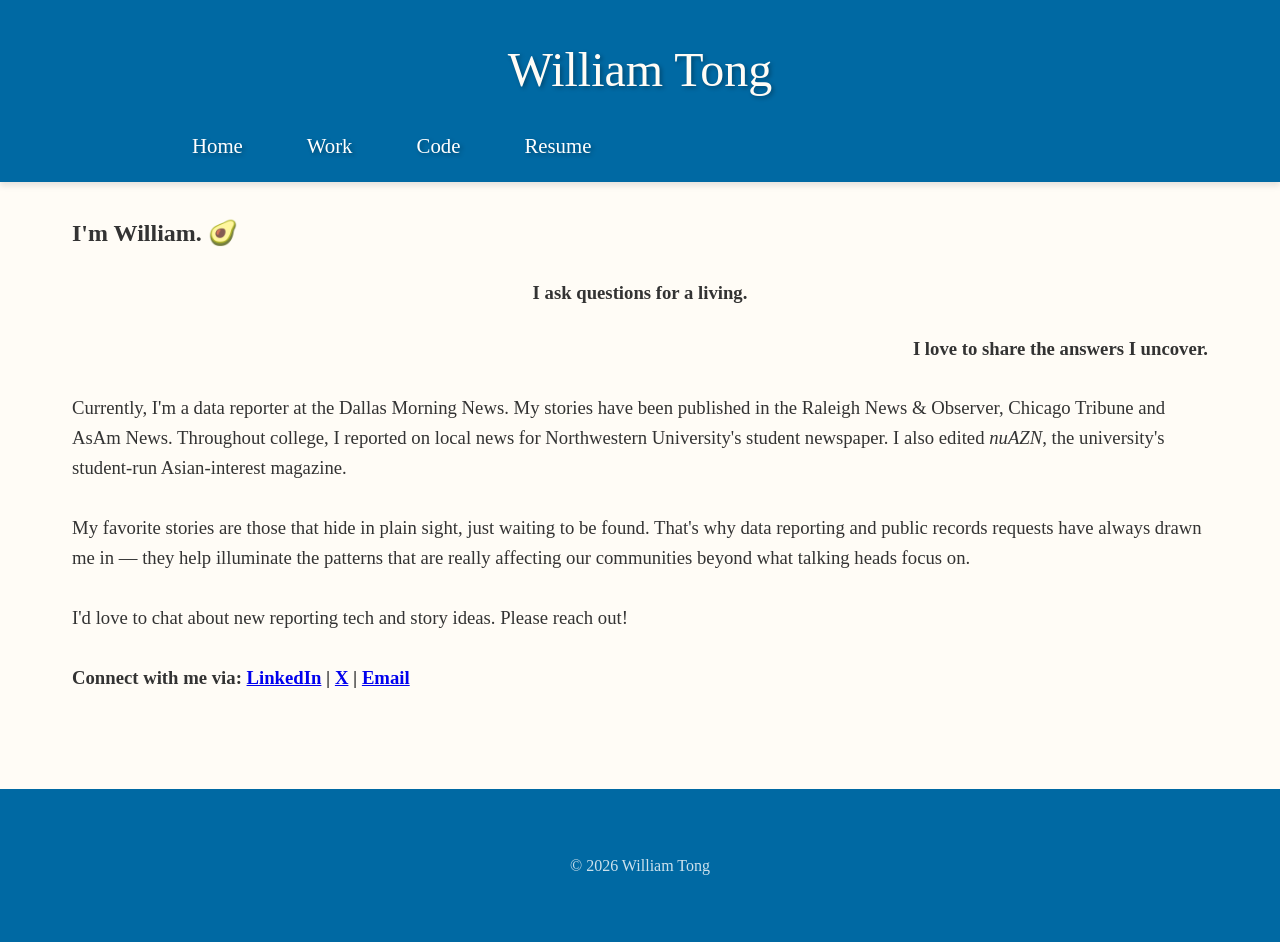
<file: index.html>
<!DOCTYPE html>
<html lang="en">

<head>
    <meta charset="UTF-8">
    <meta name="viewport" content="width=device-width, initial-scale=1.0">
    <title>William Tong Portfolio</title>
    <link rel="stylesheet" href="style.css">
</head>

<body>
    <header>
        <h1>William Tong</h1>
        <div class="menu">
            <ul>
                <li><a href="index.html">Home</a></li>
                <li><a href="work.html">Work</a></li>
                <li><a href="code.html">Code</a></li>
                <li><a href="resume.html">Resume</a></li>
            </ul>
        </div>
    </header>

    <main>
        <h2>I'm William. 🥑 </h2> <br>
        <h3 style="text-align:center">I ask questions for a living.</h3> <br>
        <h3 style="float:right">I love to share the answers I uncover.<h3>

                <br><br>

                <p style="font-weight: normal;">Currently, I'm a data reporter at the Dallas Morning News.
                    My stories have been published in the Raleigh News & Observer, Chicago Tribune and AsAm News.
                    Throughout college,
                    I reported on local news for Northwestern University's student newspaper. I also edited
                    <i>nuAZN</i>, the university's student-run Asian-interest magazine.
                    <br><br>
                    My favorite stories are those that hide in plain sight, just waiting to be found. That's why data
                    reporting and public records requests have always drawn me in &mdash; they help illuminate the patterns
                    that are really affecting our communities beyond what talking heads focus on.

                    <br><br>
                    I'd love to chat about new reporting tech and story ideas. Please reach out!
                </p>
                <br>
                <p>
                    Connect with me via: <a href="https://www.linkedin.com/in/william-tong22/"
                        target="_blank">LinkedIn</a> | <a href="twitter.com/@william2tong" target="_blank">X</a> | <a
                        href="mailto:williamtong2026@u.northwestern.edu">Email</a>
                </p>



    </main>

    <footer>
       <p>&copy; 2026 William Tong</p>
    </footer>


</body>

</html>
</file>
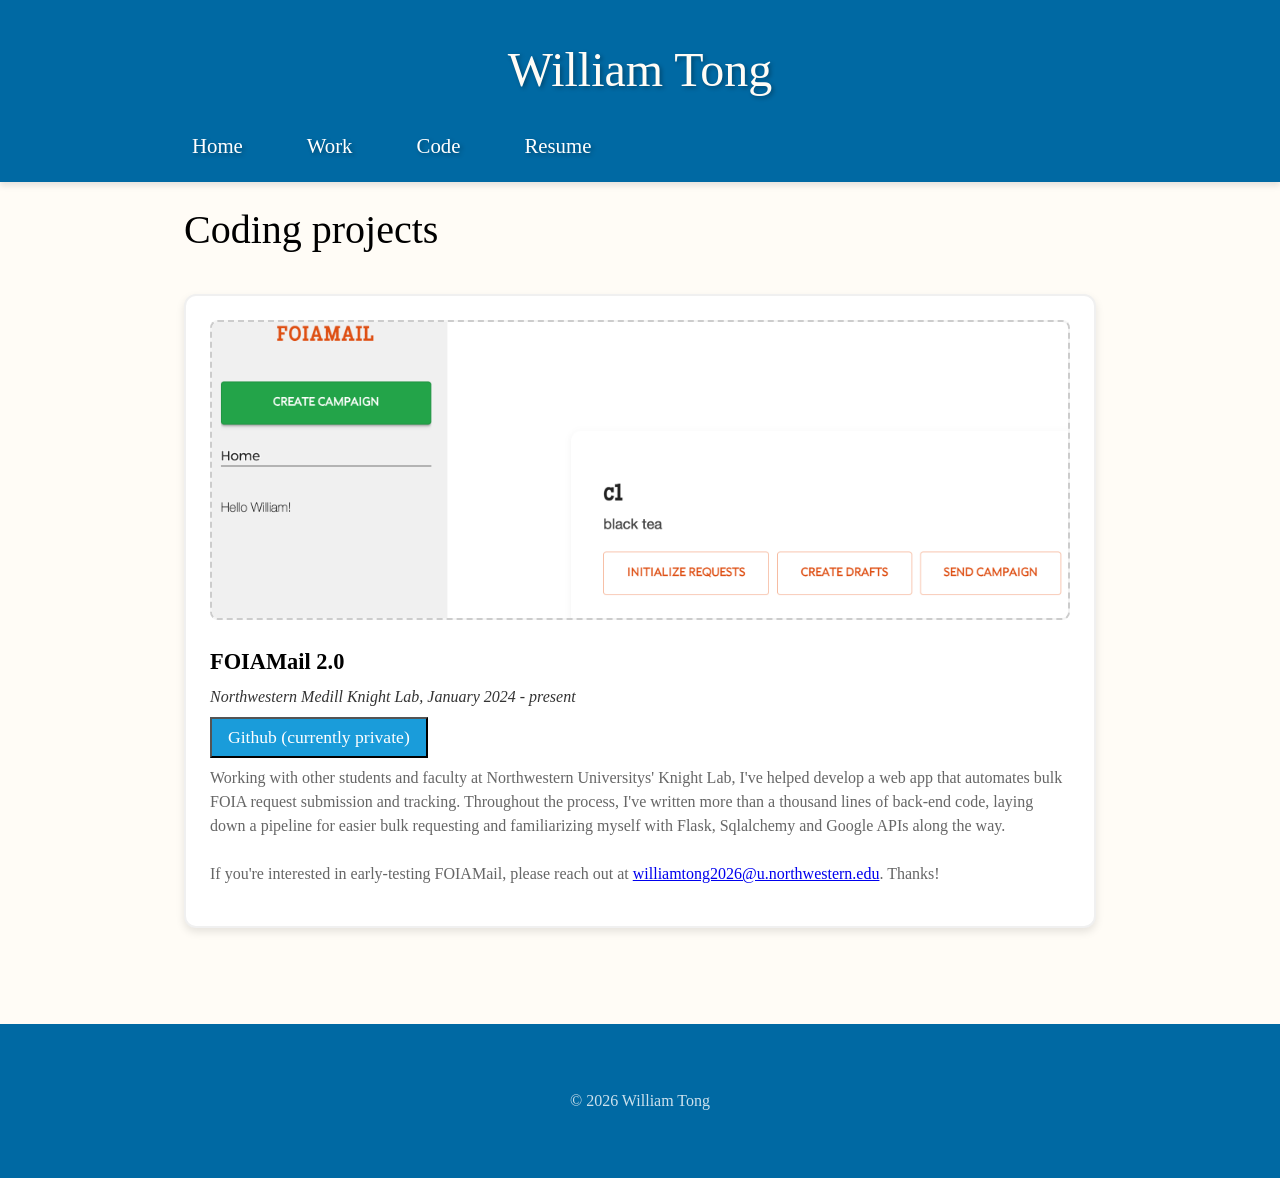
<file: code.html>
<!DOCTYPE html>
<html lang="en">

<head>
    <meta charset="UTF-8">
    <meta name="viewport" content="width=device-width, initial-scale=1.0">
    <title>William Tong Portfolio</title>
    <link rel="stylesheet" href="style.css">
</head>

<body>
    <header>
        <h1>William Tong</h1>
        <div class="menu">
            <ul>
                <li><a href="index.html">Home</a></li>
                <li><a href="work.html">Work</a></li>
                <li><a href="code.html">Code</a></li>
                <li><a href="resume.html">Resume</a></li>
            </ul>
        </div>
    </header>
    <div class="gallery">
        <h2>Coding projects</h2>
        <section>
            <div>
                <div class="item">
                    <article>
                        <img src="images/foiamail.png"
                            alt="A screenshot of FOIAMail, a web app that automates bulk records request campaigns">
                        <h3>FOIAMail 2.0</h3>
                        <h4>Northwestern Medill Knight Lab, January 2024 - present</h4>
                        <a href="https://github.com/NUKnightLab/foiamail-webapp" target="_blank"> <button>Github
                                (currently private)</button></a>

                        <p>
                            Working with other students and faculty at Northwestern Universitys' Knight Lab, I've helped
                            develop a web app that automates bulk FOIA request submission and tracking. Throughout the
                            process, I've written more than a thousand lines of back-end code, laying down a pipeline
                            for easier bulk requesting and familiarizing myself with Flask, Sqlalchemy and Google APIs
                            along the way.

                            <br><br>

                            If you're interested in early-testing FOIAMail, please reach out at <a
                                href="mailto:williamtong2026@u.northwestern.edu">williamtong2026@u.northwestern.edu</a>.
                            Thanks!
                        </p>
                    </article>


        </section>
    </div>
    <footer>
       <p>&copy; 2026 William Tong</p>
    </footer>

</body>
</file>
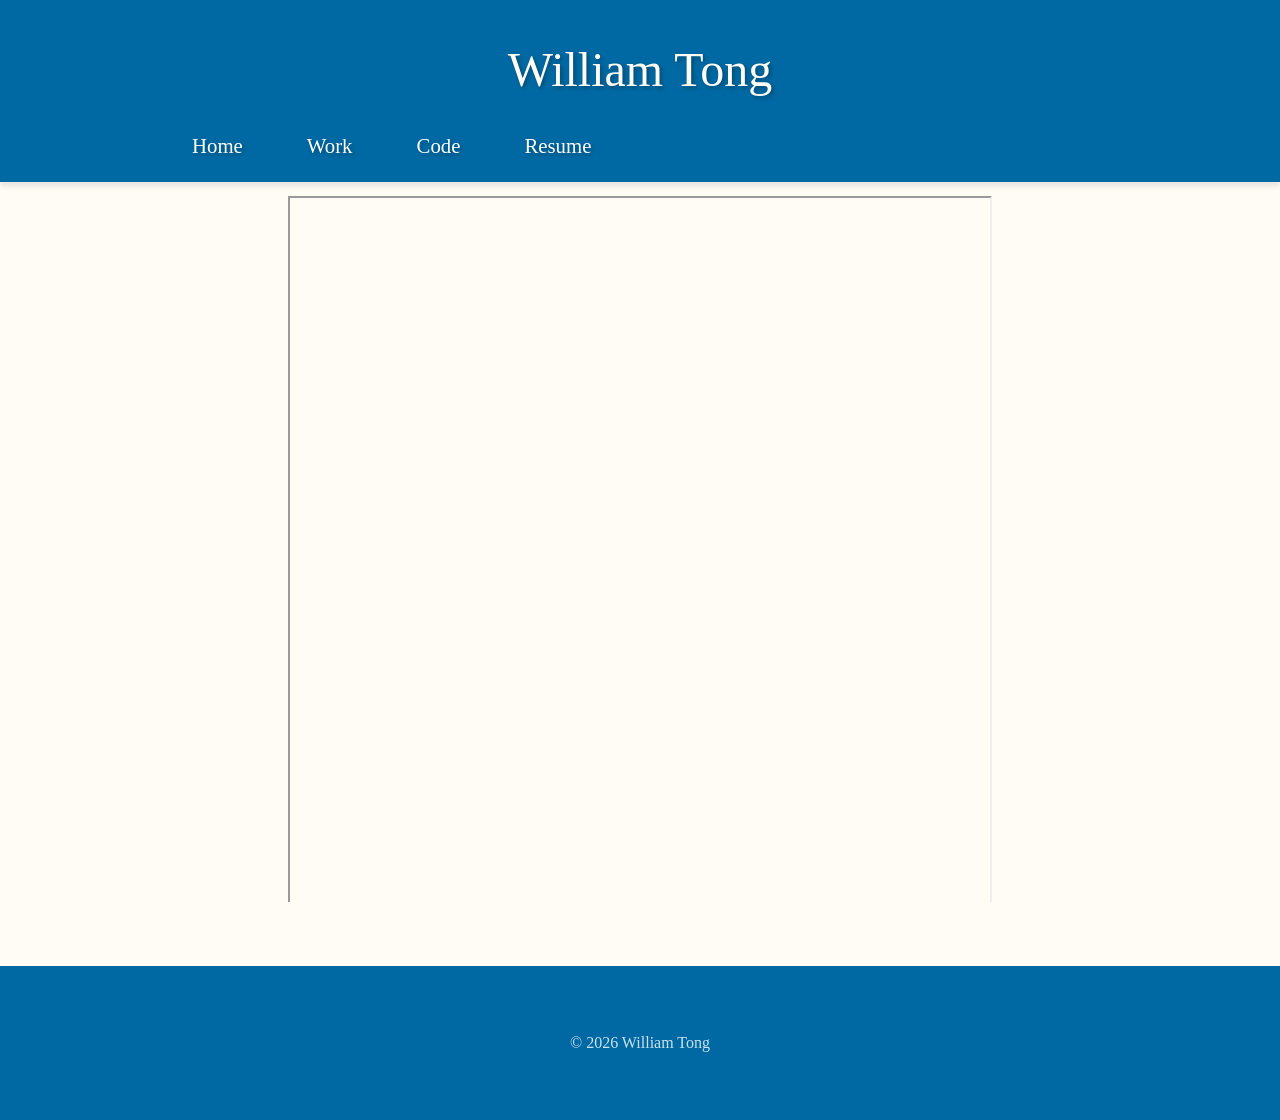
<file: resume.html>
<!DOCTYPE html>
<html lang="en">

<head>
    <meta charset="UTF-8">
    <meta name="viewport" content="width=device-width, initial-scale=1.0">
    <title>William Tong Portfolio</title>
    <link rel="stylesheet" href="style.css">
</head>
<body>
    <header>
        <h1>William Tong</h1>
       
        <div class = "menu">
            <ul>
                <li><a href="index.html">Home</a></li>
                <li><a href="work.html">Work</a></li>
                <li><a href="code.html">Code</a></li>
                <li><a href="resume.html">Resume</a></li>
            </ul>
        </div>
    </header>
    <div class="embed">
        <iframe src="https://docs.google.com/document/d/e/2PACX-1vTWM6ap4yRkq5HaCHkZ1jzJJFlDO_pMdu3c3E4iG1mlQ4fkBmD93aeR_uIieDxpqxV4s4upTgl7F7vF/pub?embedded=true" allowfullscreen="true"></iframe>
    </div>
    <footer>
       <p>&copy; 2026 William Tong</p>
    </footer>
</body>
</file>
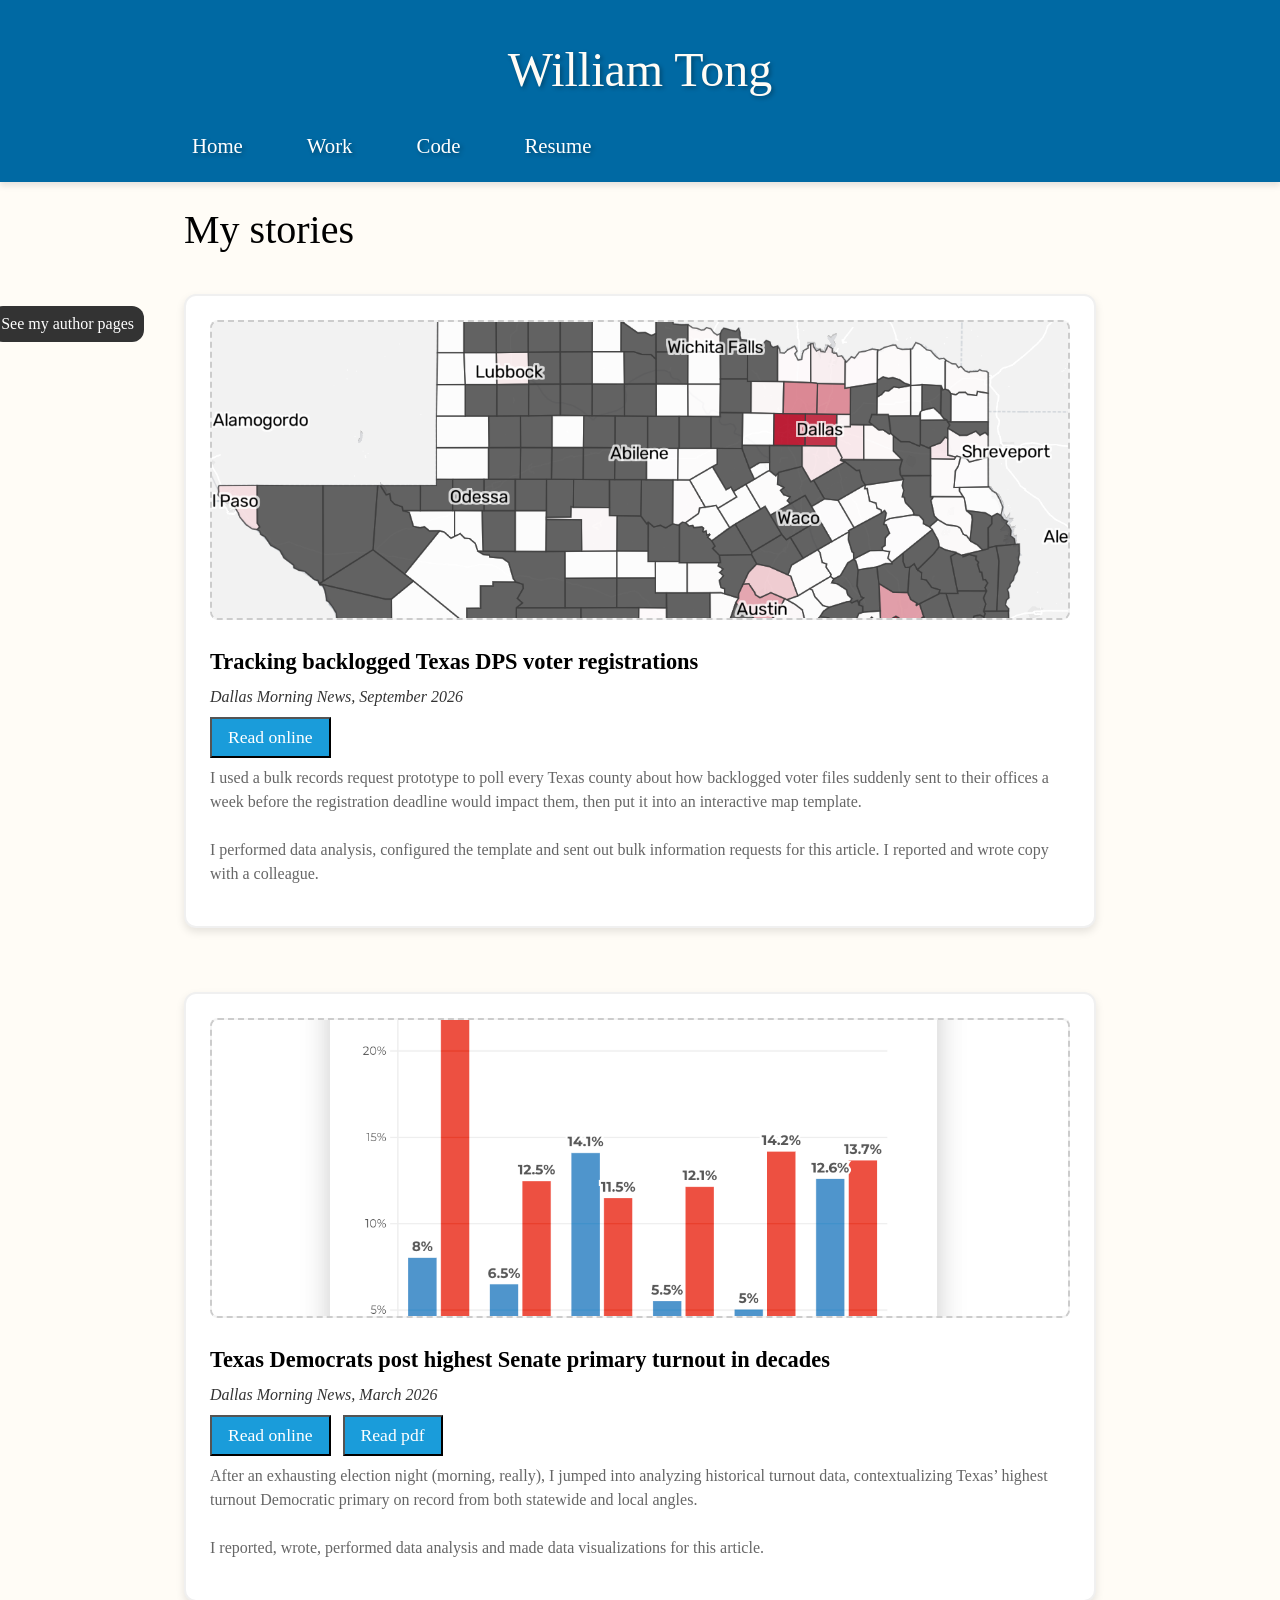
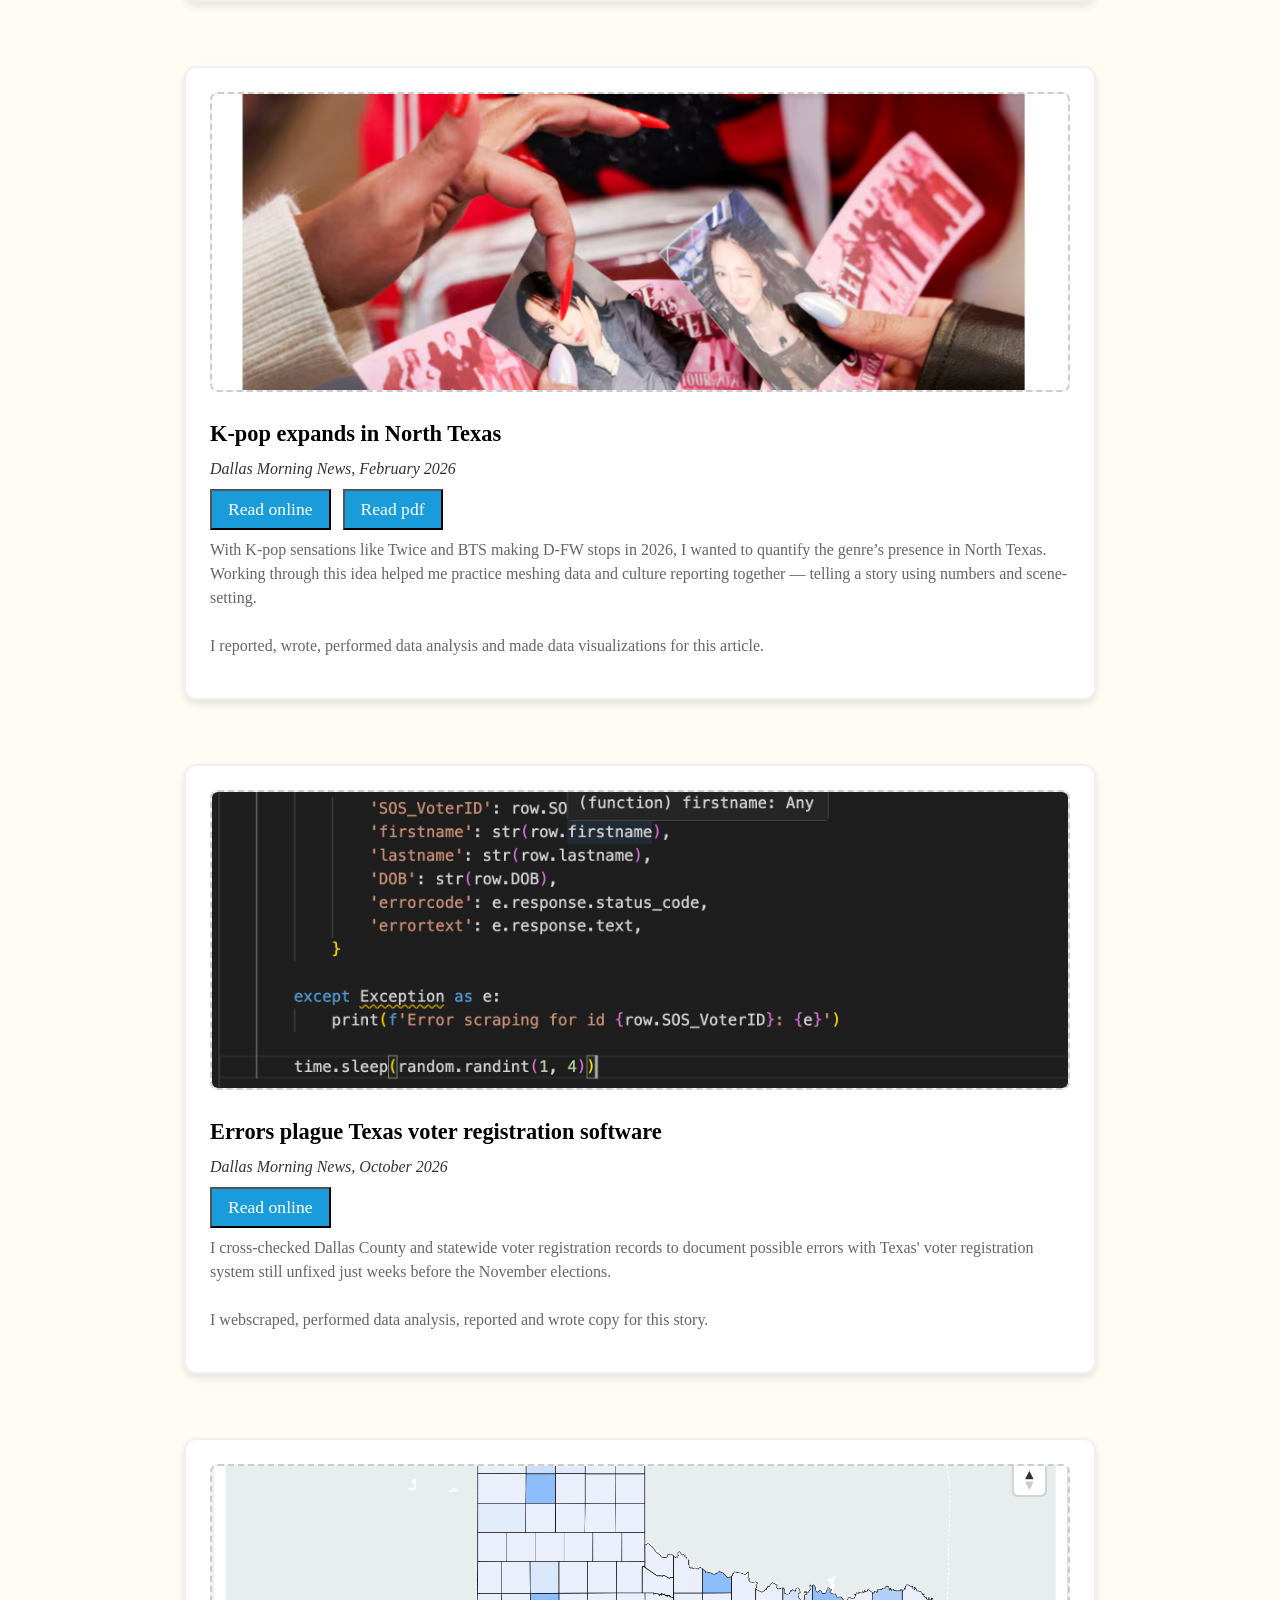
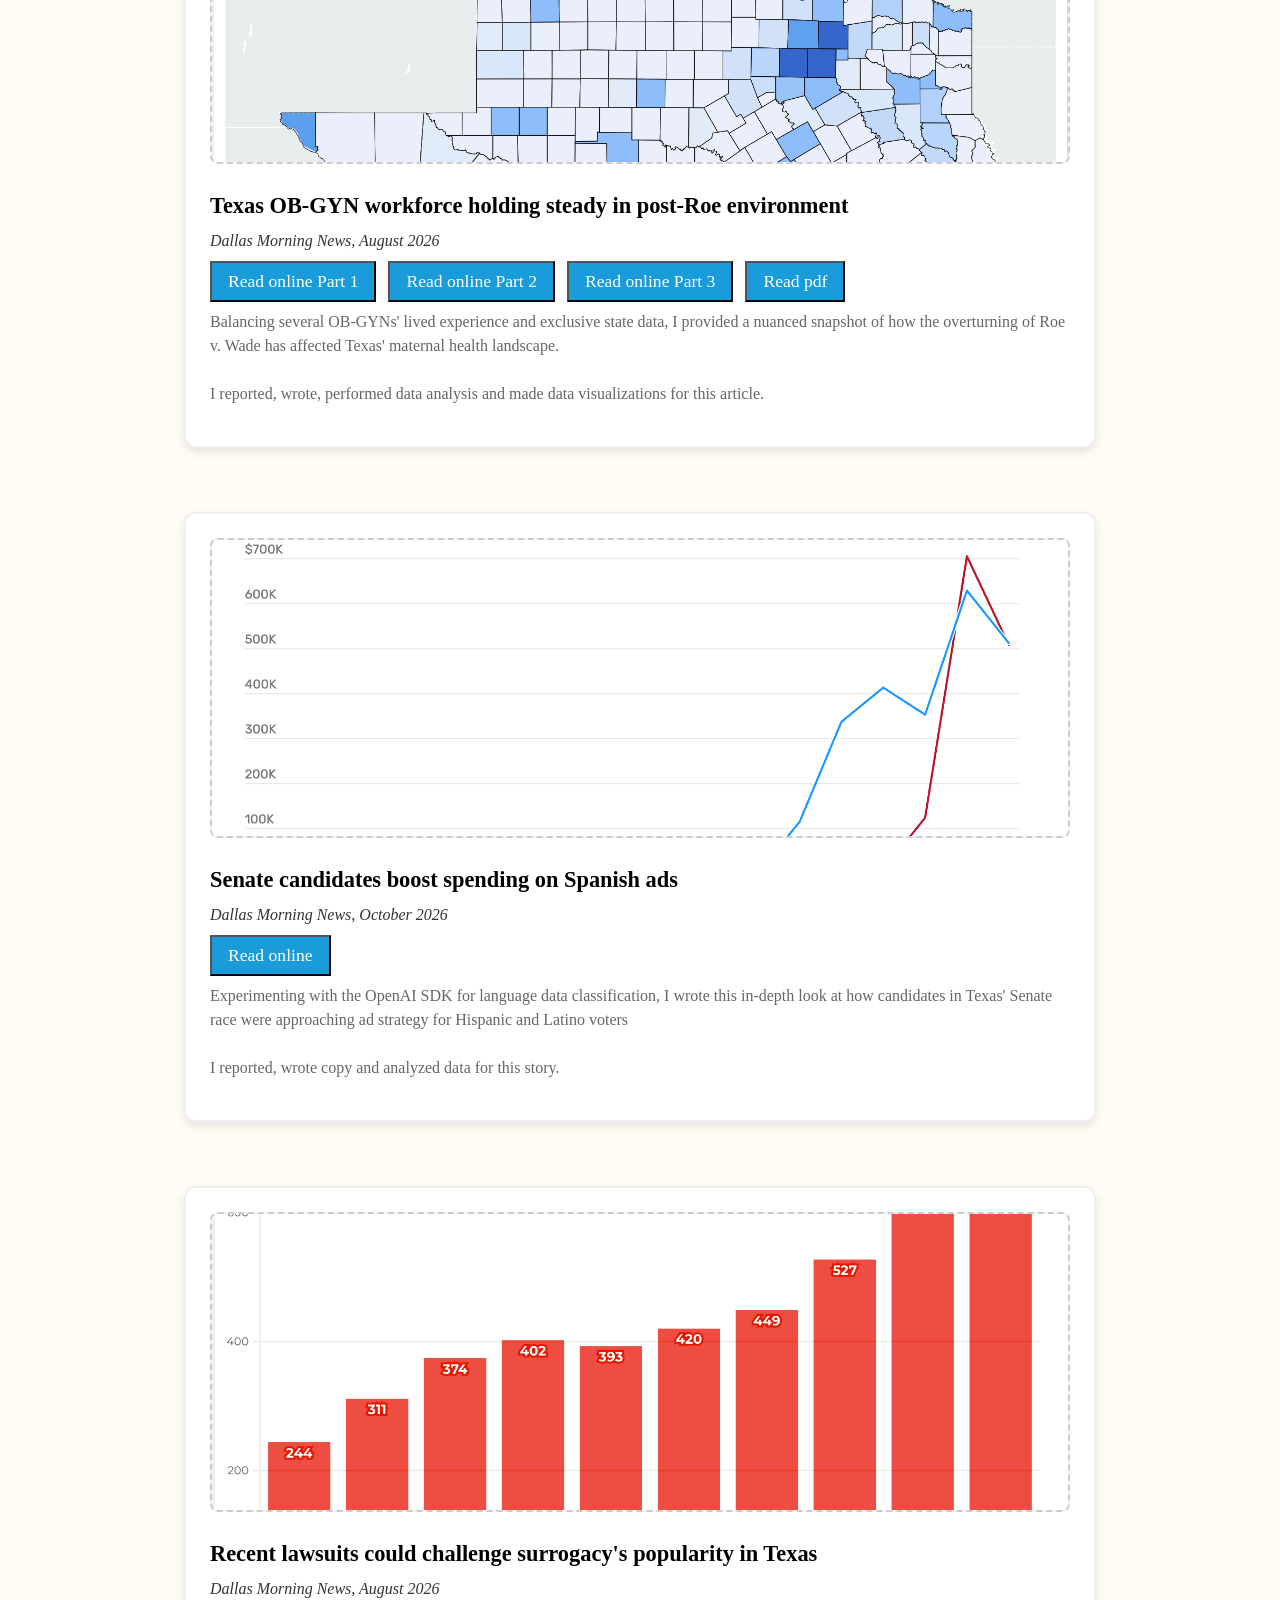
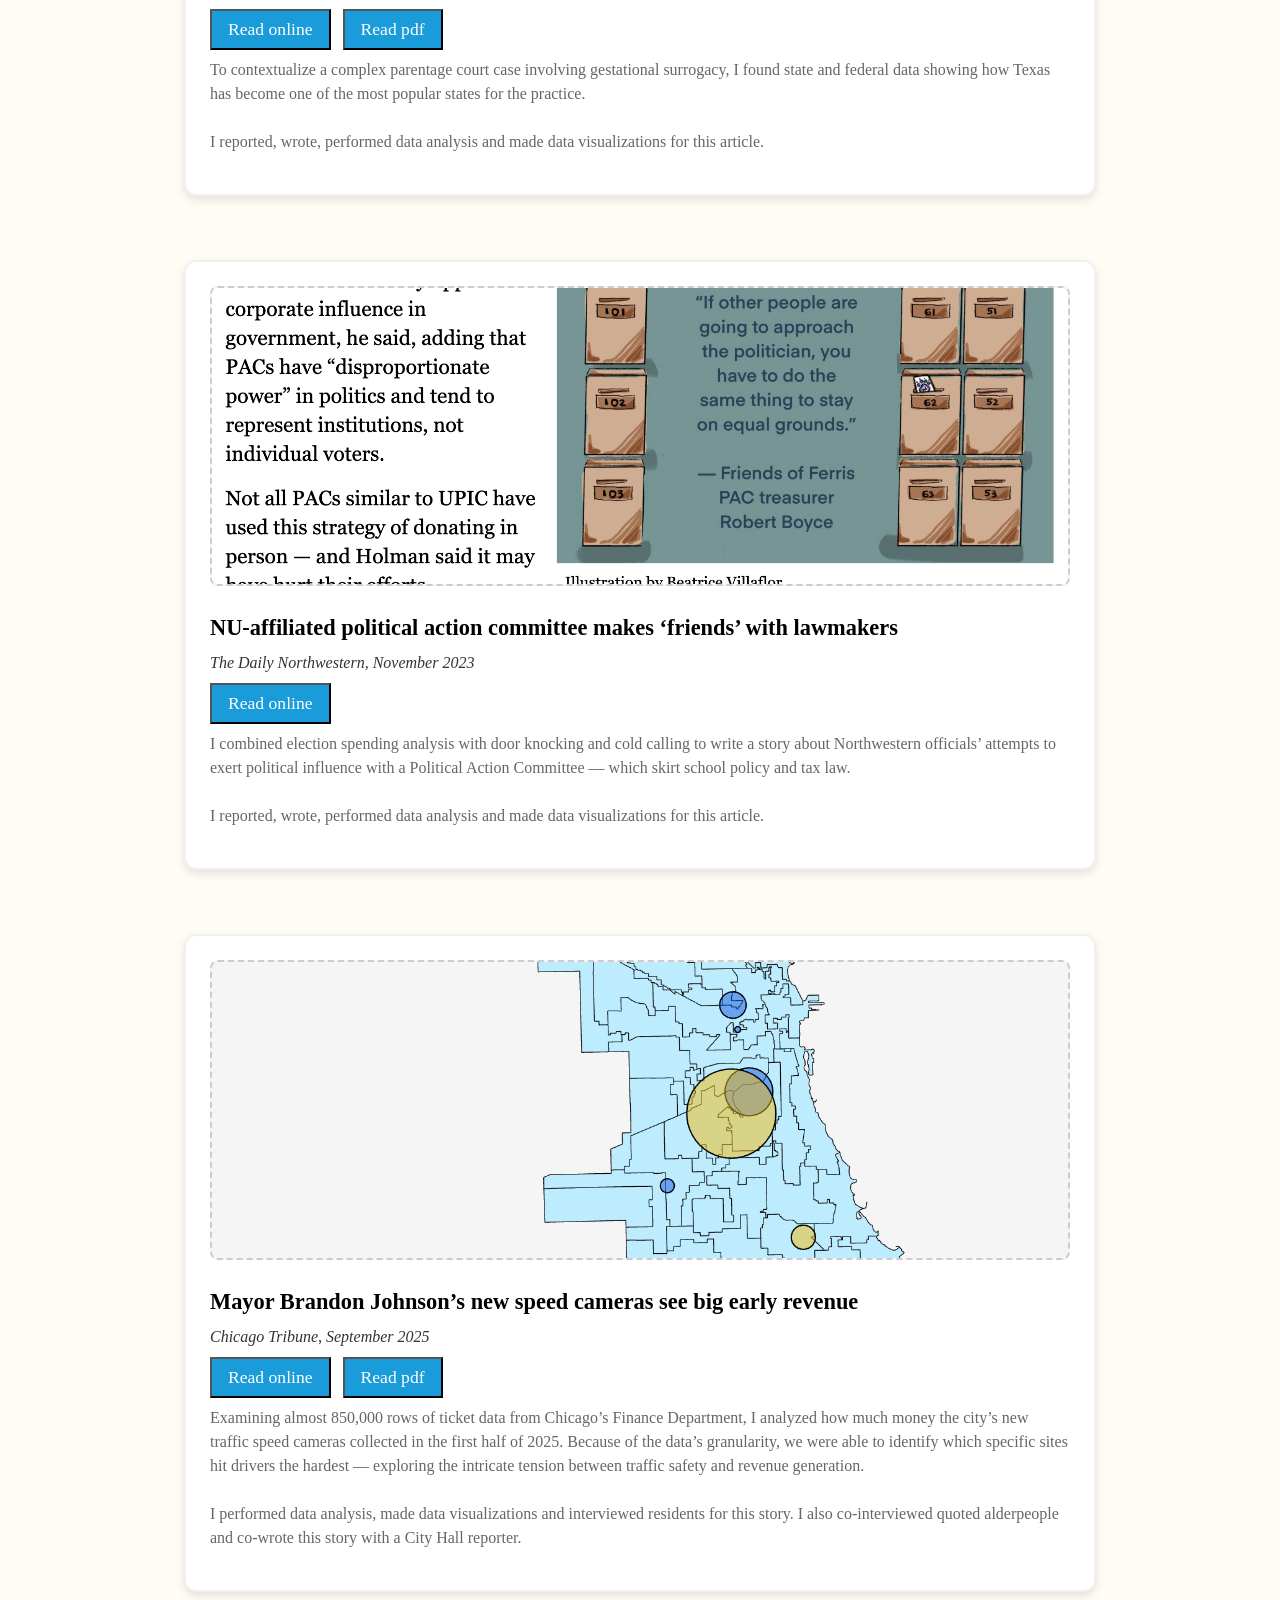
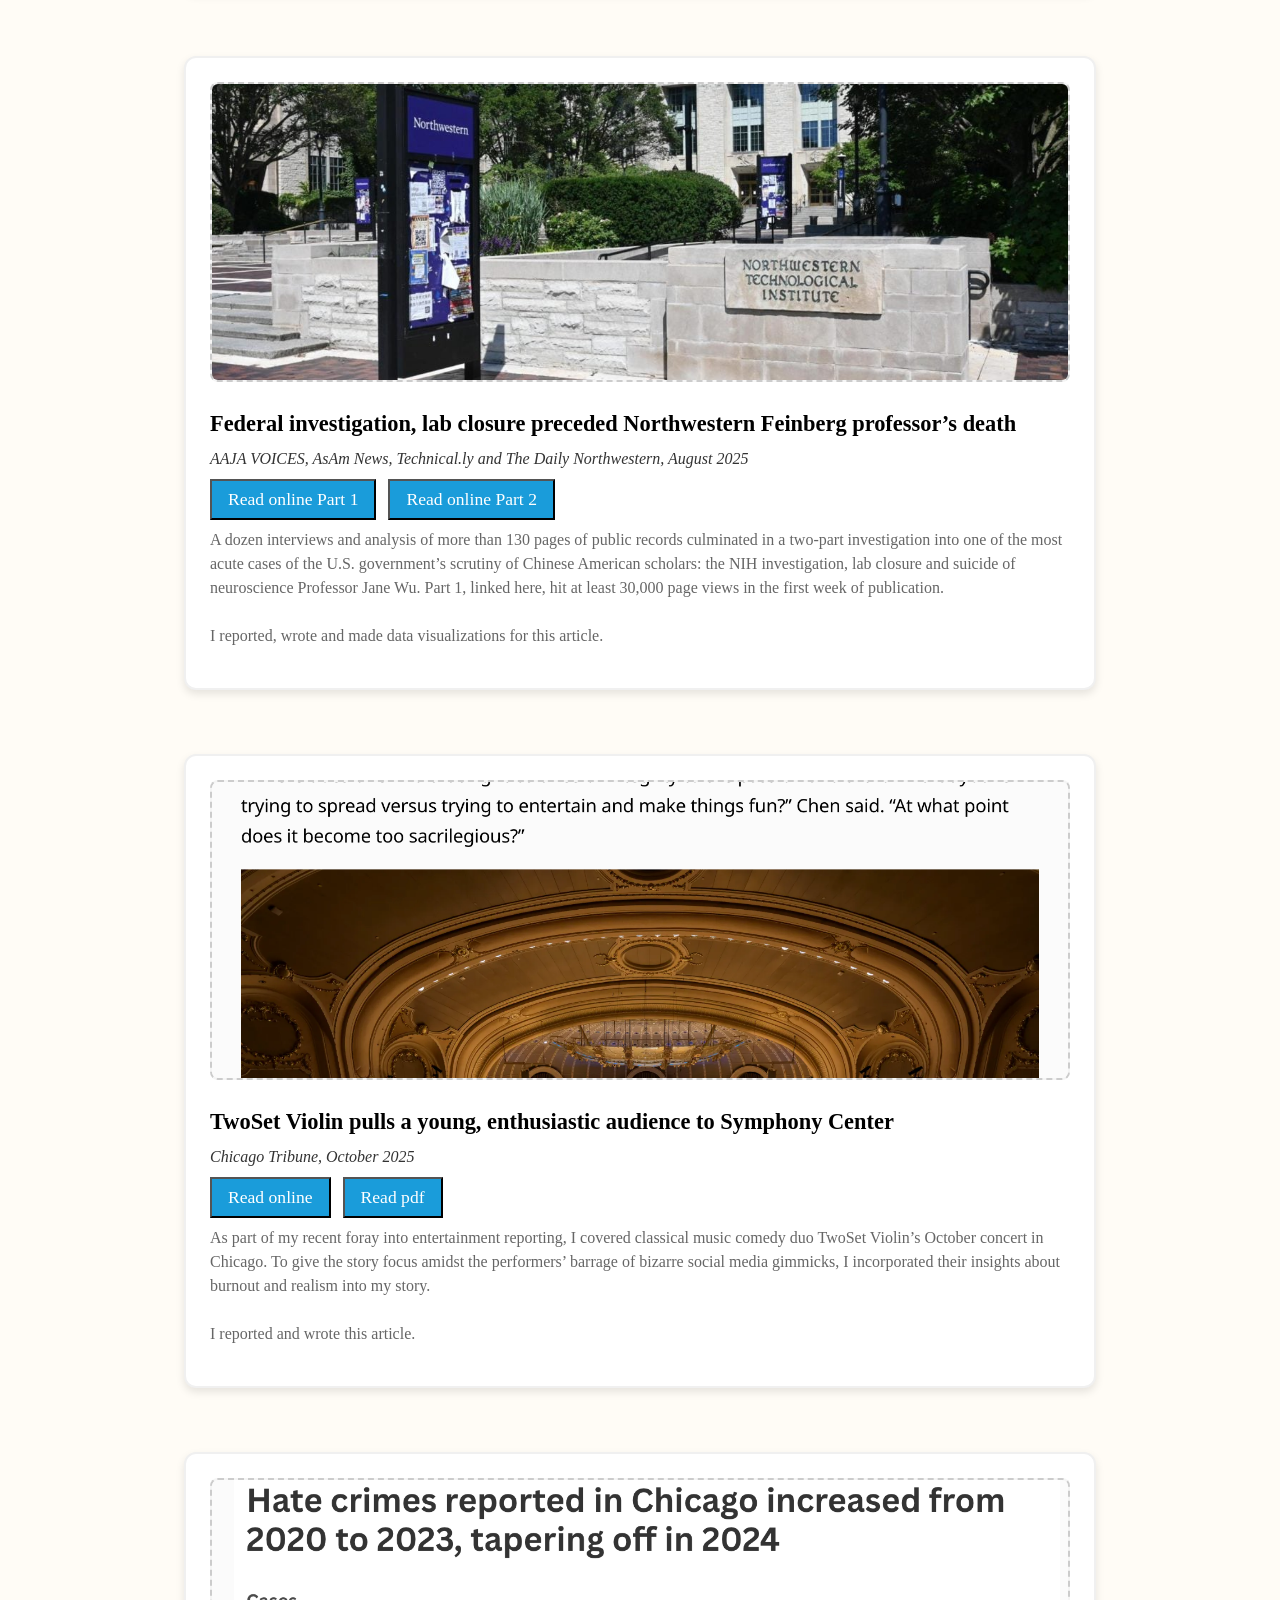
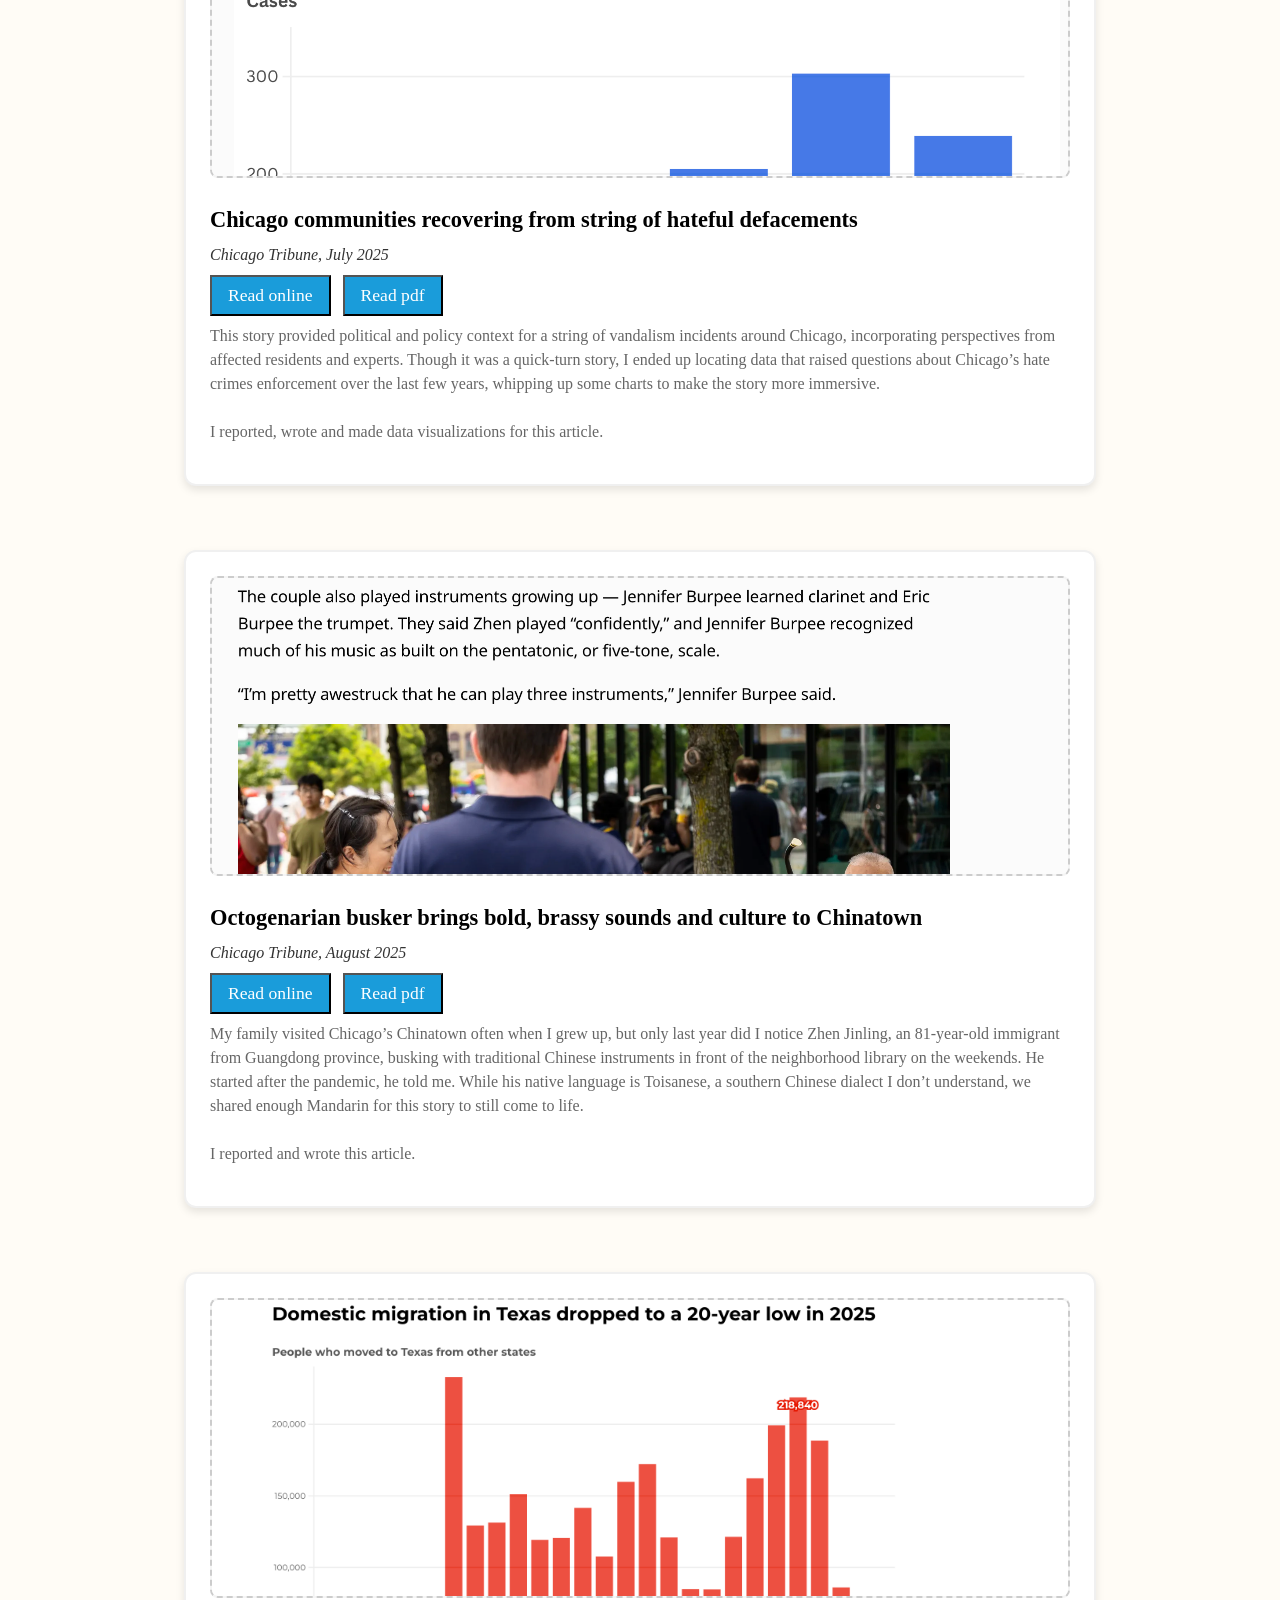
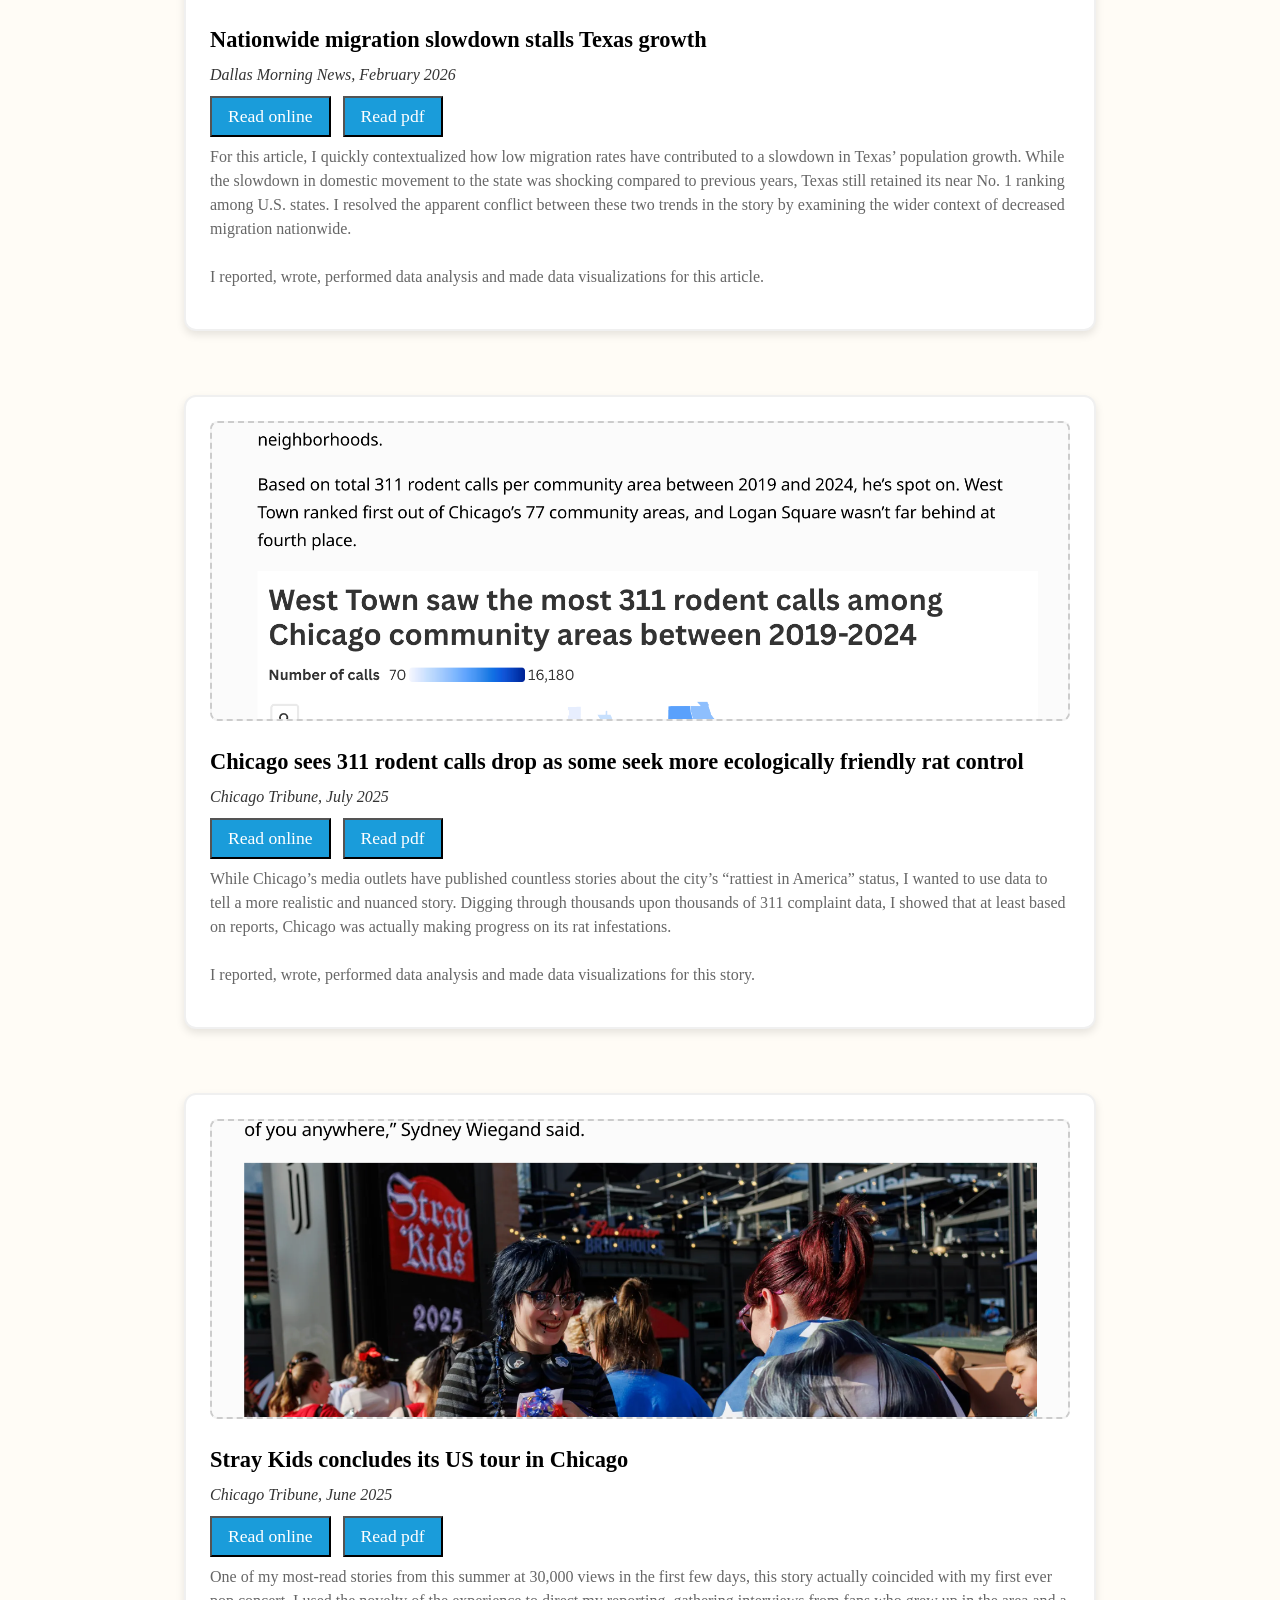
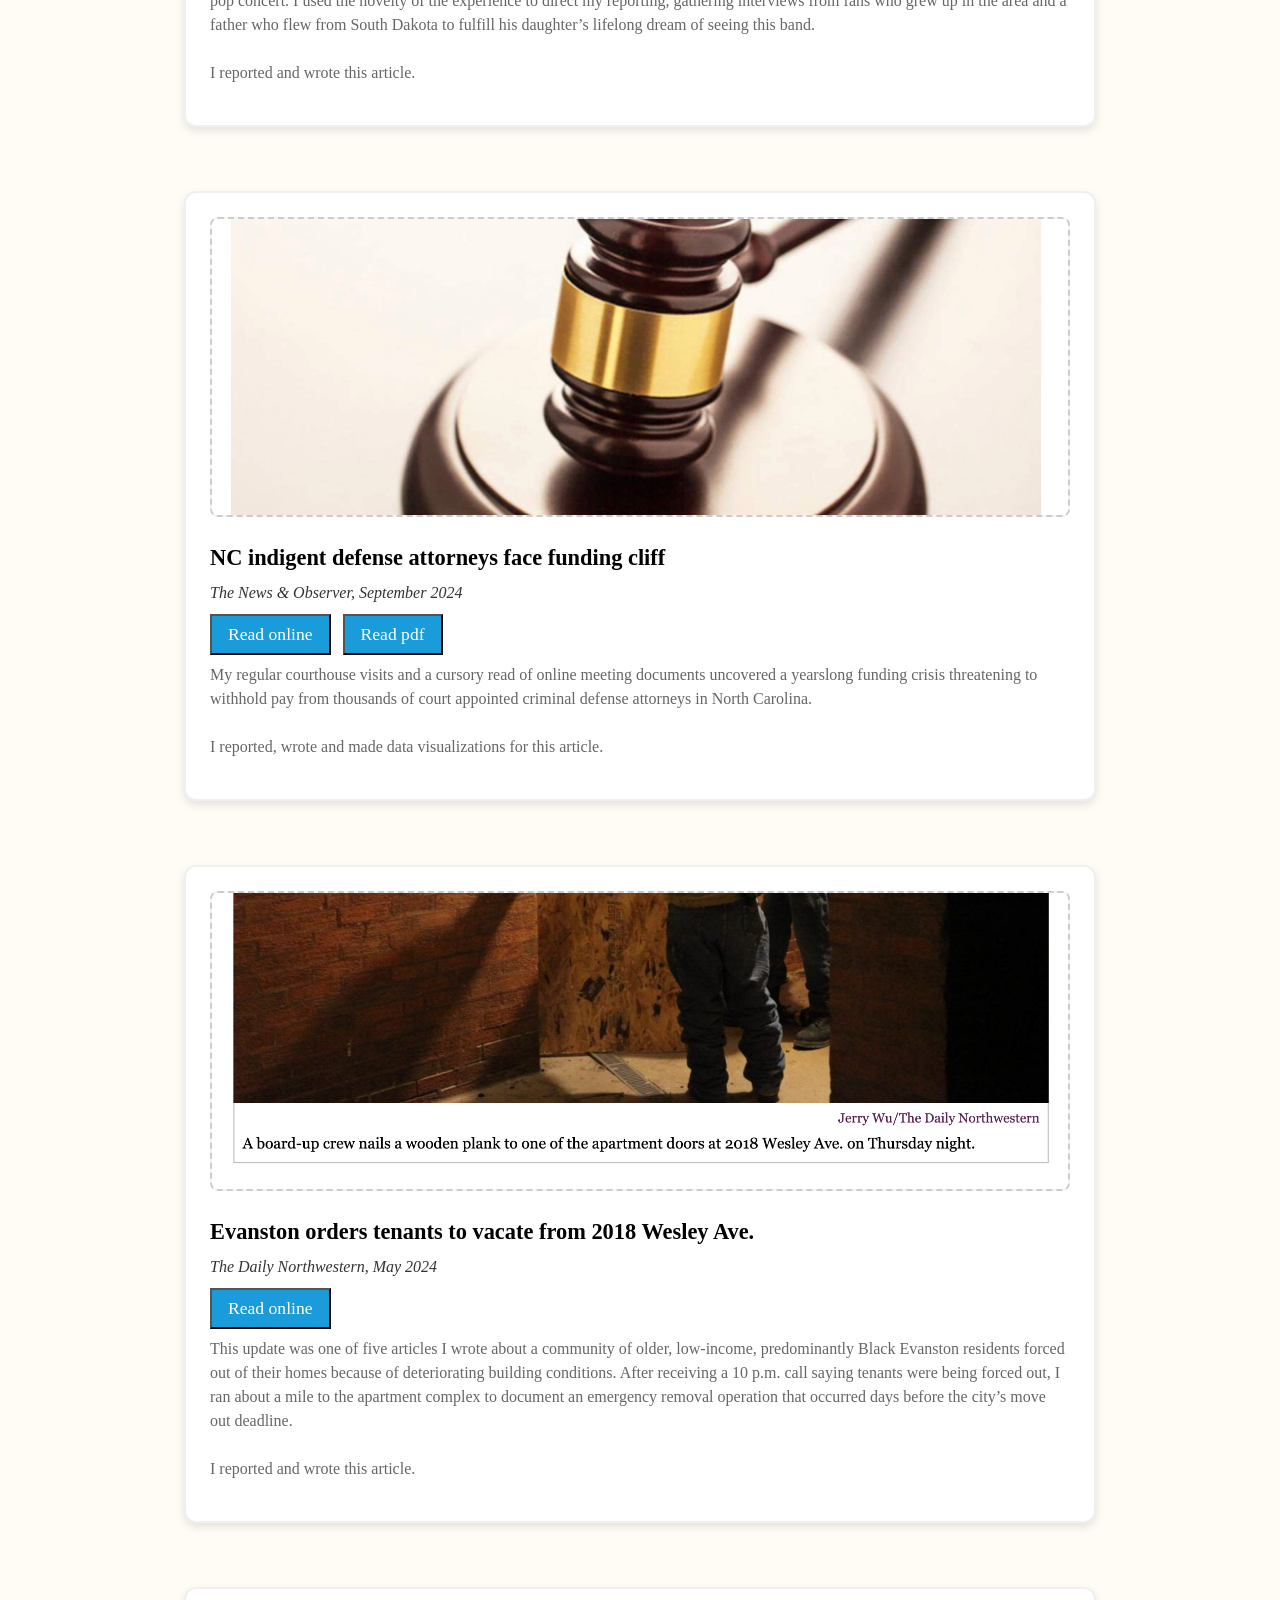
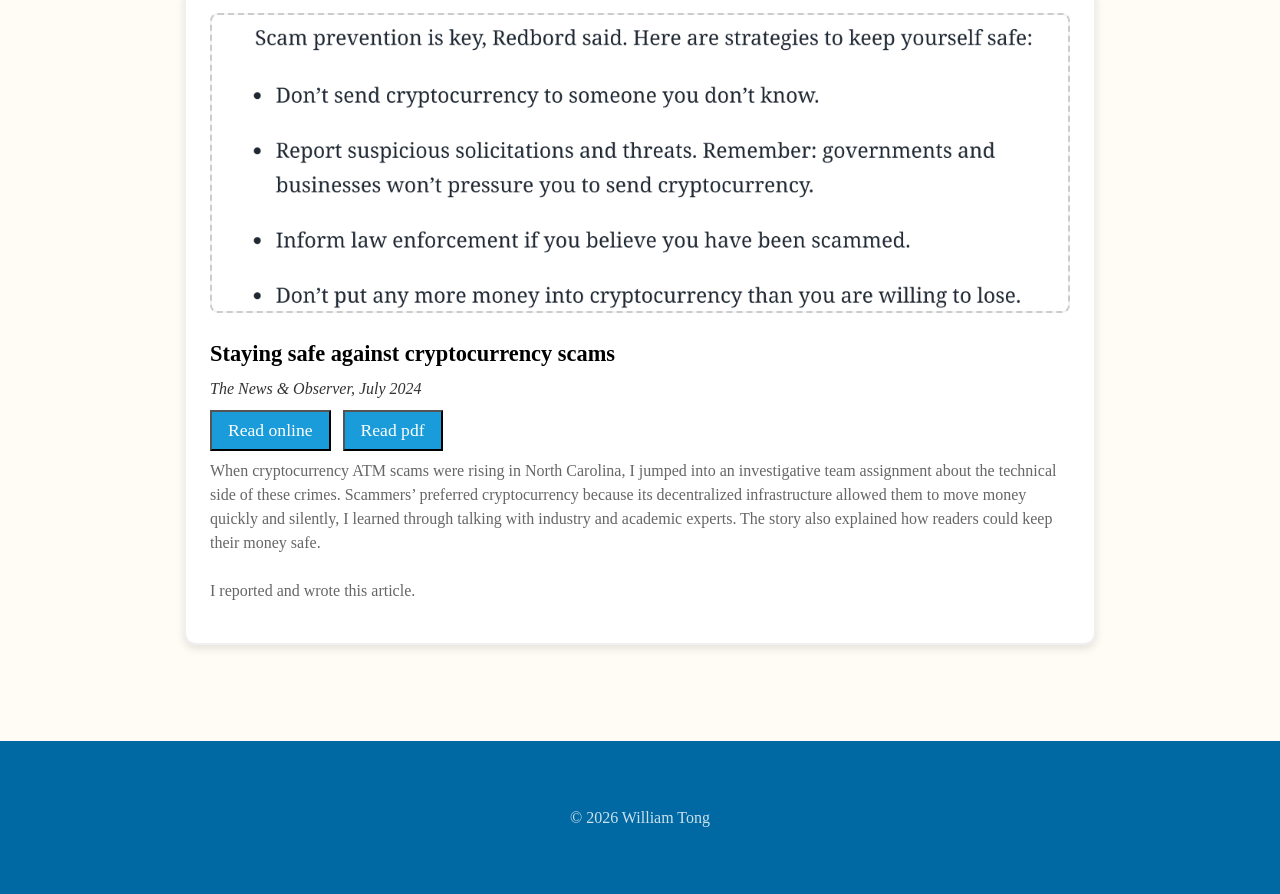
<file: work.html>
<!DOCTYPE html>
<html lang="en">

<head>
    <meta charset="UTF-8">
    <meta name="viewport" content="width=device-width, initial-scale=1.0">
    <title>William Tong Portfolio</title>
    <link rel="stylesheet" href="style.css">
</head>

<body>
    <header>
        <h1>William Tong</h1>
        <div class="menu">
            <ul>
                <li><a href="index.html">Home</a></li>
                <li><a href="work.html">Work</a></li>
                <li><a href="code.html">Code</a></li>
                <li><a href="resume.html">Resume</a></li>
            </ul>
        </div>
    </header>

    <div class="slideout-panel" onmouseenter="mouseOver(this)" onmouseleave="mouseLeave(this)">
        <div class="panelLabel">See my author pages</div>
        <div class="panelContent">

            <h3>Author Pages</h3>
            <p>
            <ul>
                <li><a href="https://www.dallasnews.com/author/william-tong-author-page/" target="_blank">Dallas Morning
                        News</a></li>
                <li><a href="https://www.chicagotribune.com/author/william-tong/" target="_blank">Chicago Tribune</a>
                </li>
                <li><a href="https://www.newsobserver.com/profile/288902536" target="_blank">News & Observer</a></li>
                <li><a href="https://dailynorthwestern.com/staff_name/william-tong/" target="_blank">Daily
                        Northwestern</a></li>

            </ul>
            </p>
        </div>
    </div>

    <div class="gal">
        <script type="module" src="work.js"></script>
    </div>
    

</body>

<script>
    function mouseOver(item) {
        console.log(item);
        let label = item.querySelector(".panelLabel");
        console.log(label)
        label.style.display = "none";
    }
    function mouseLeave(item) {
        console.log(item);
        let label = item.querySelector(".panelLabel");
        console.log(label)
        label.style.display = "revert";
    }
</script>
</file>
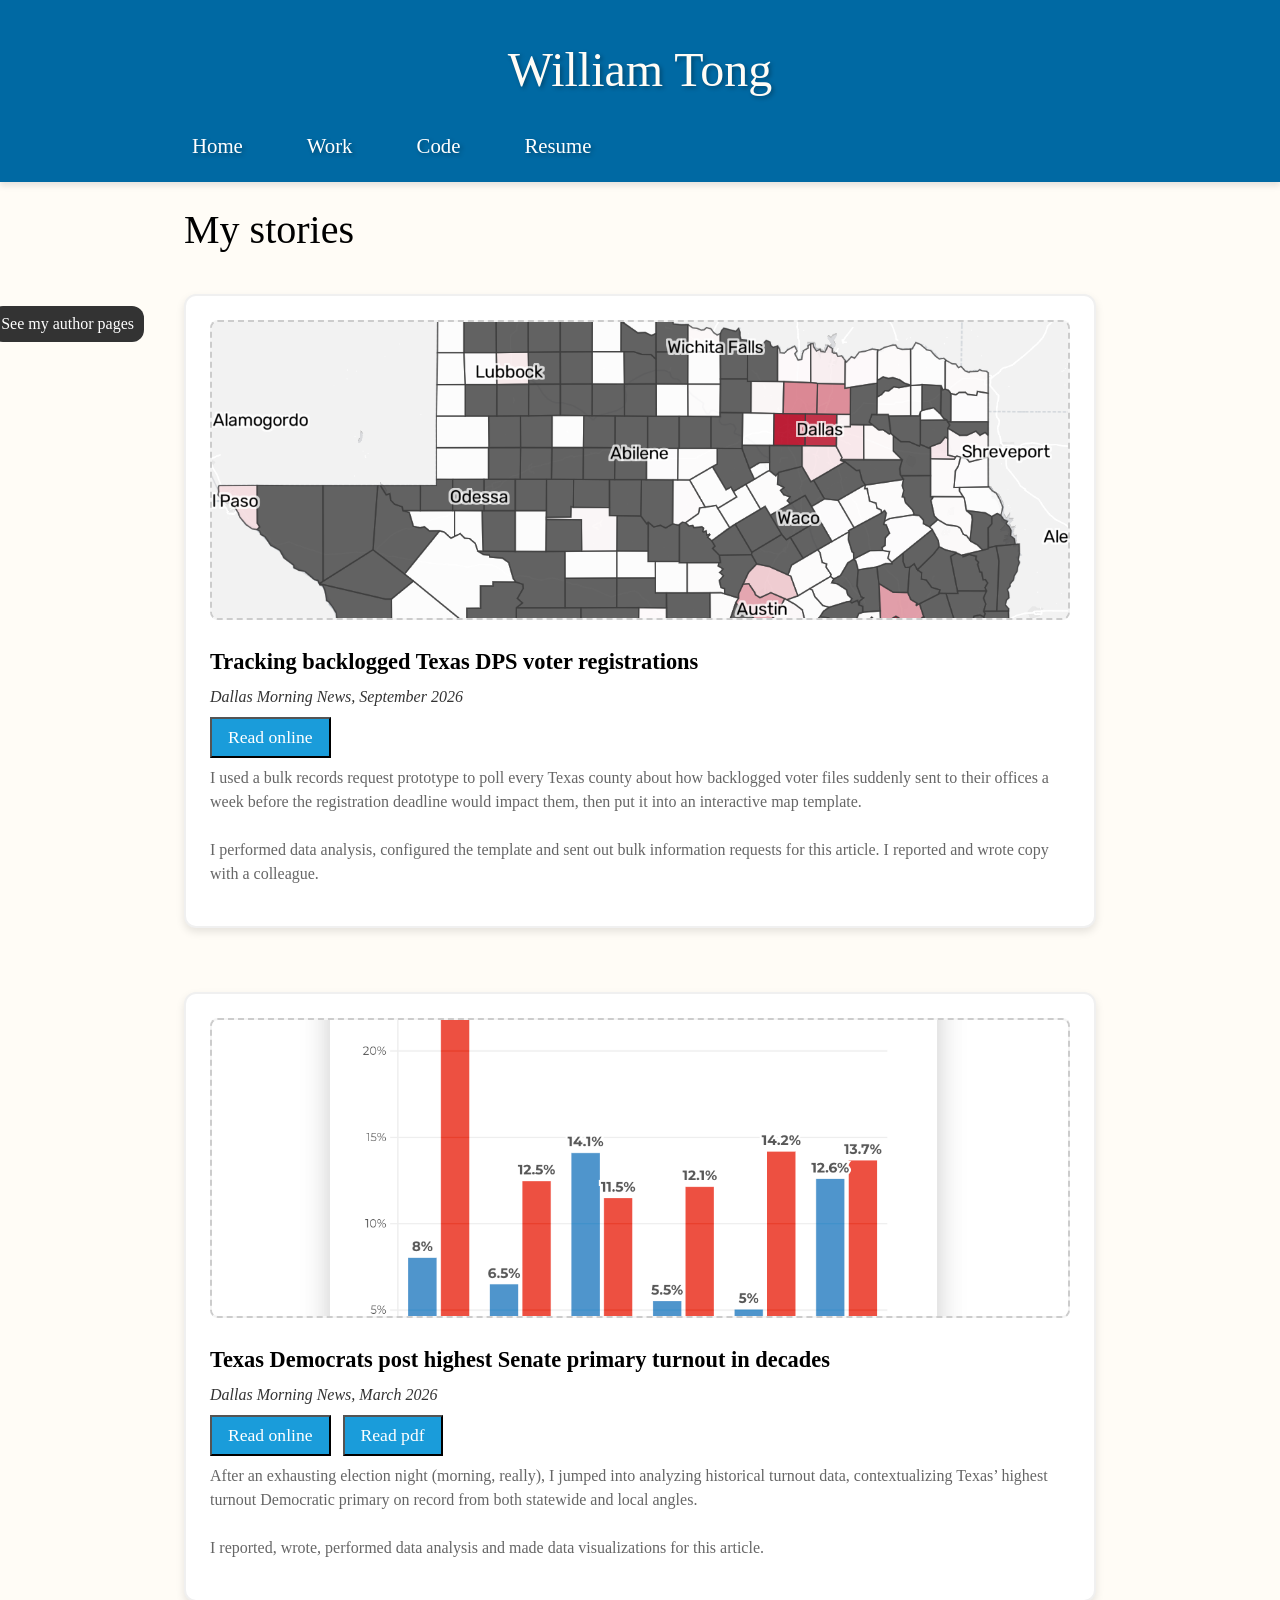
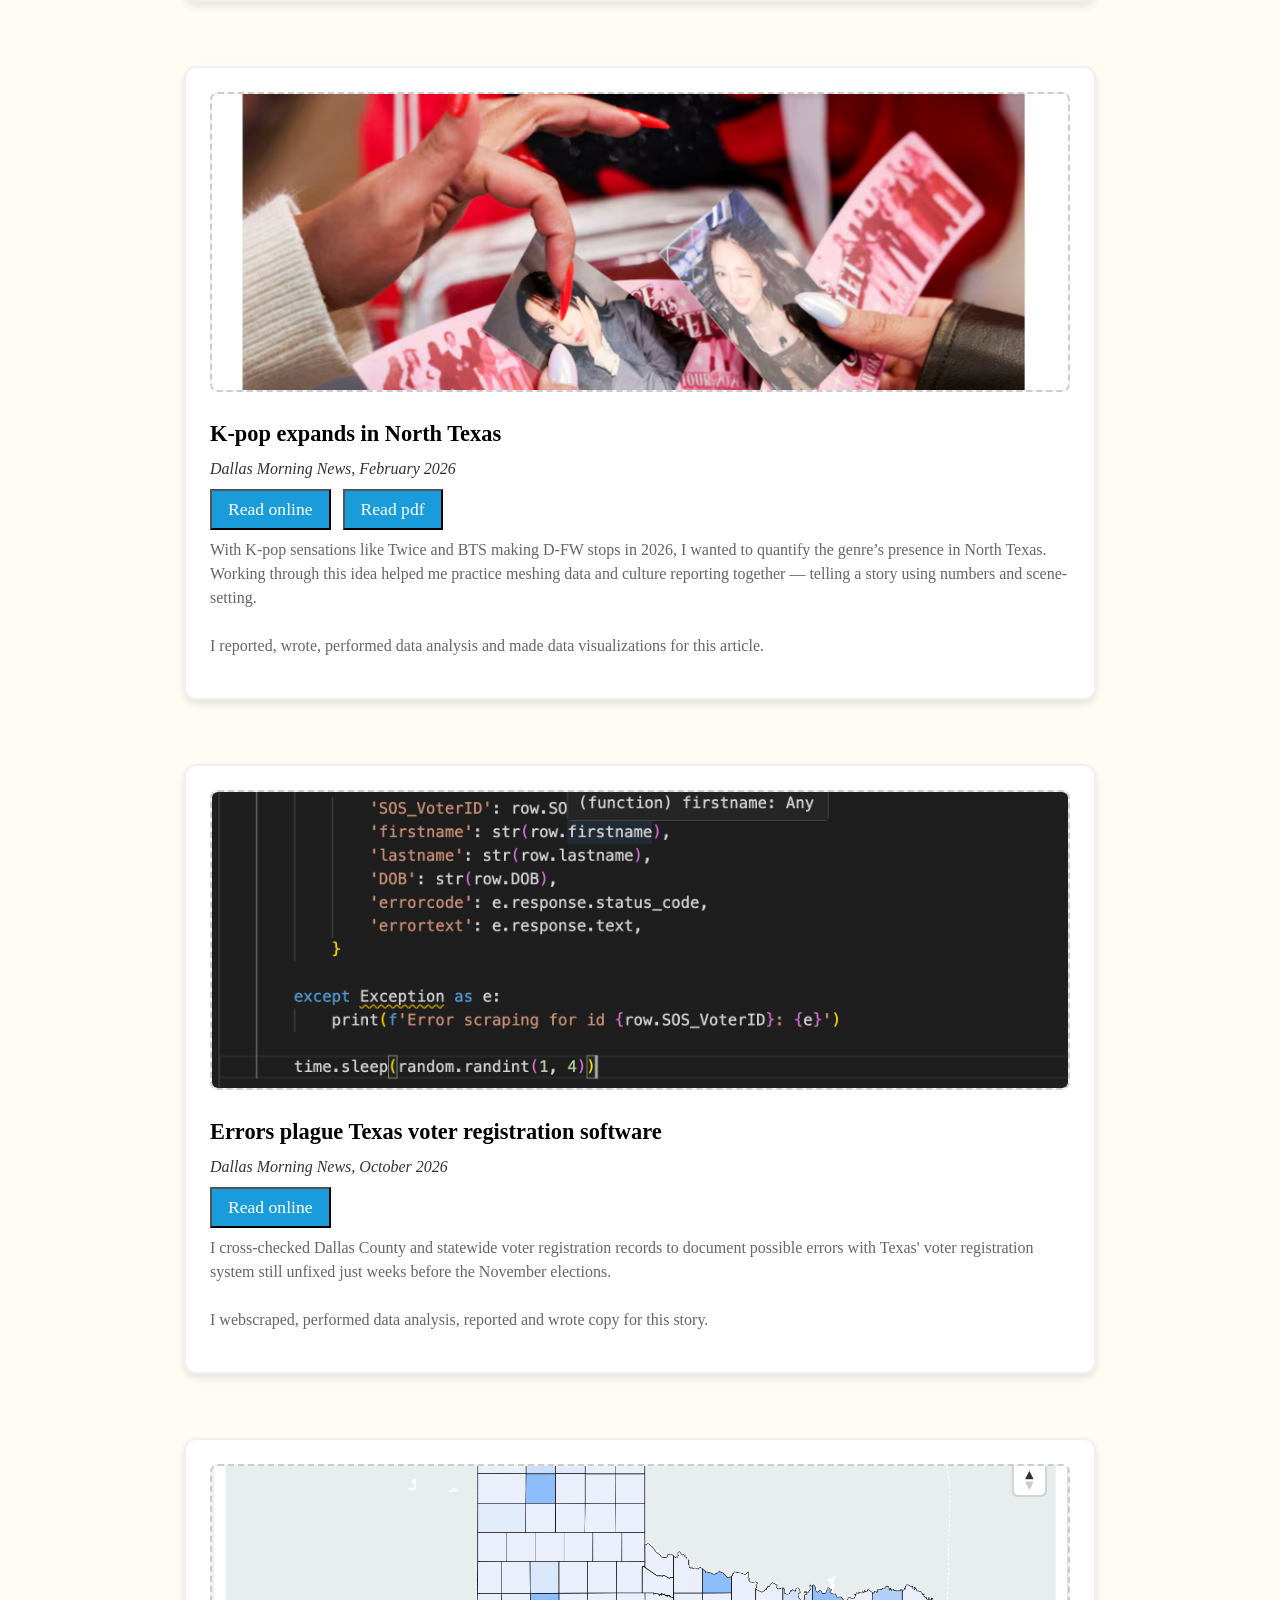
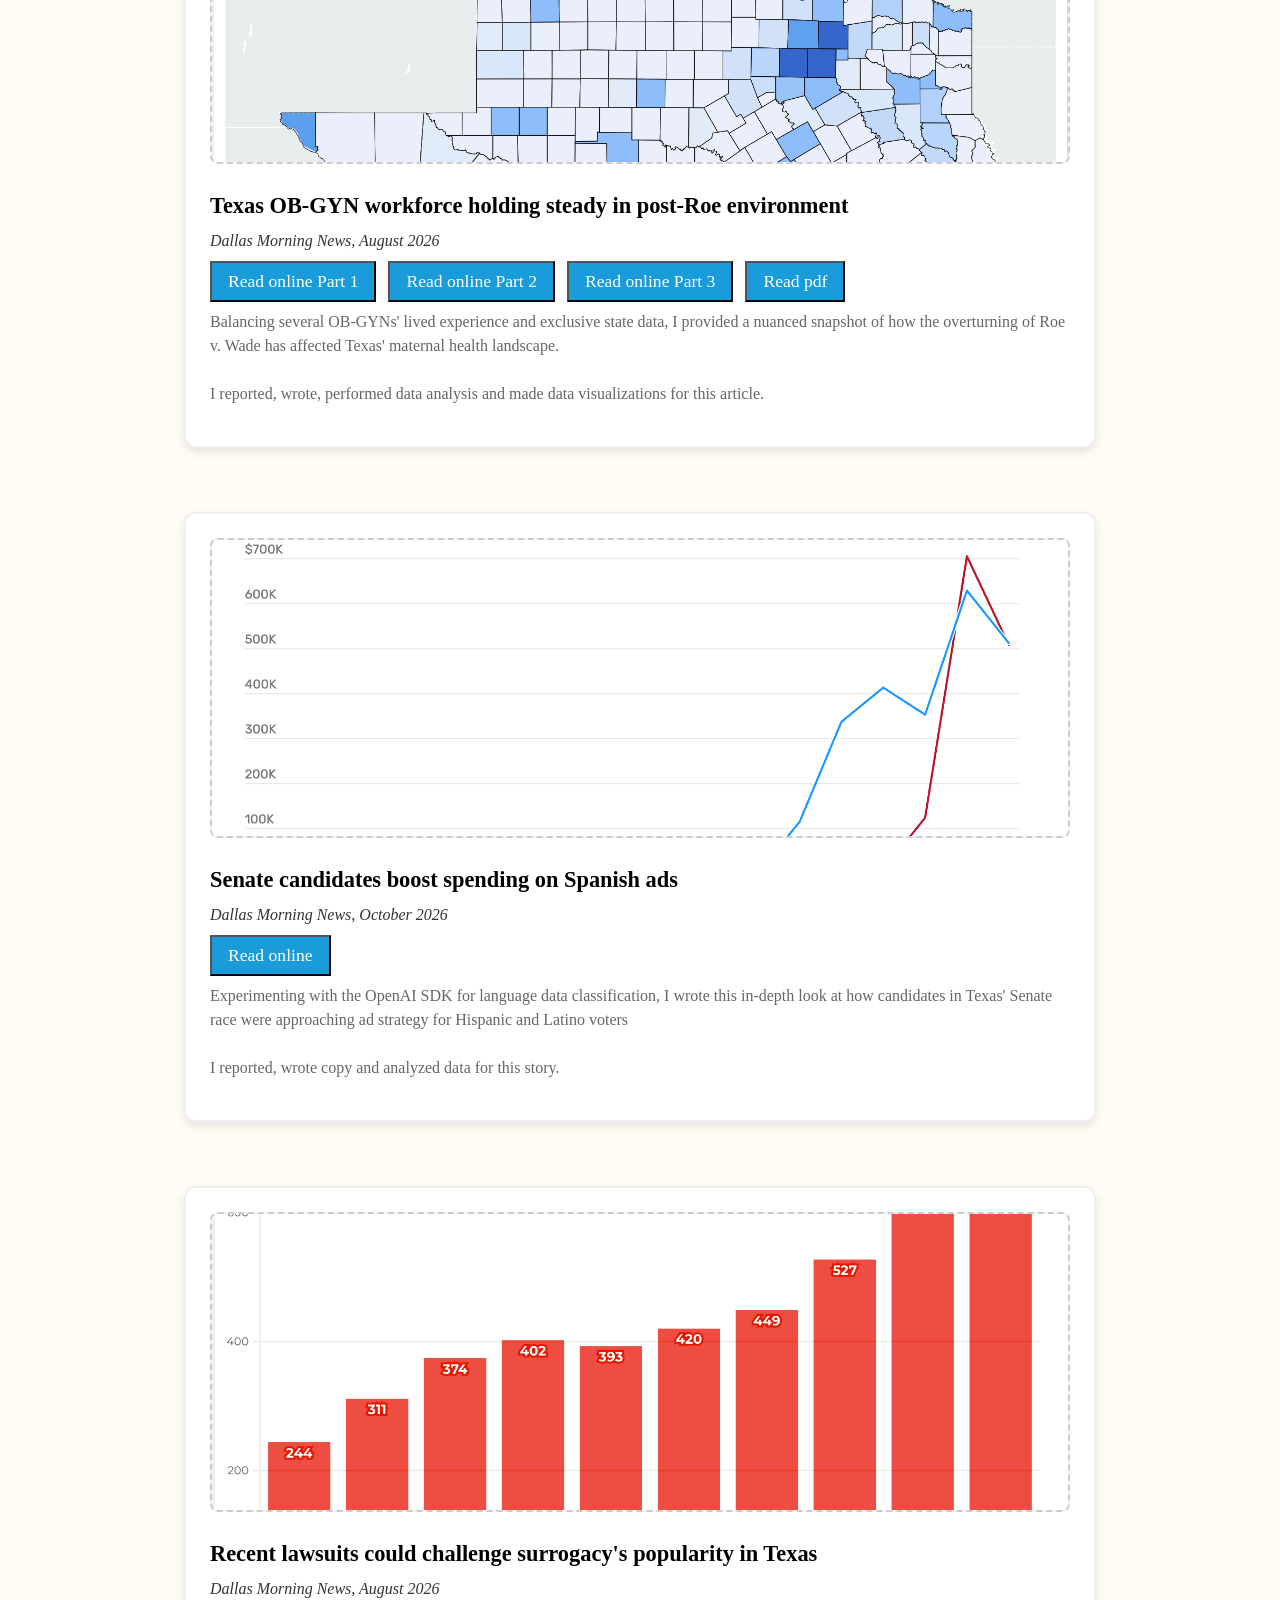
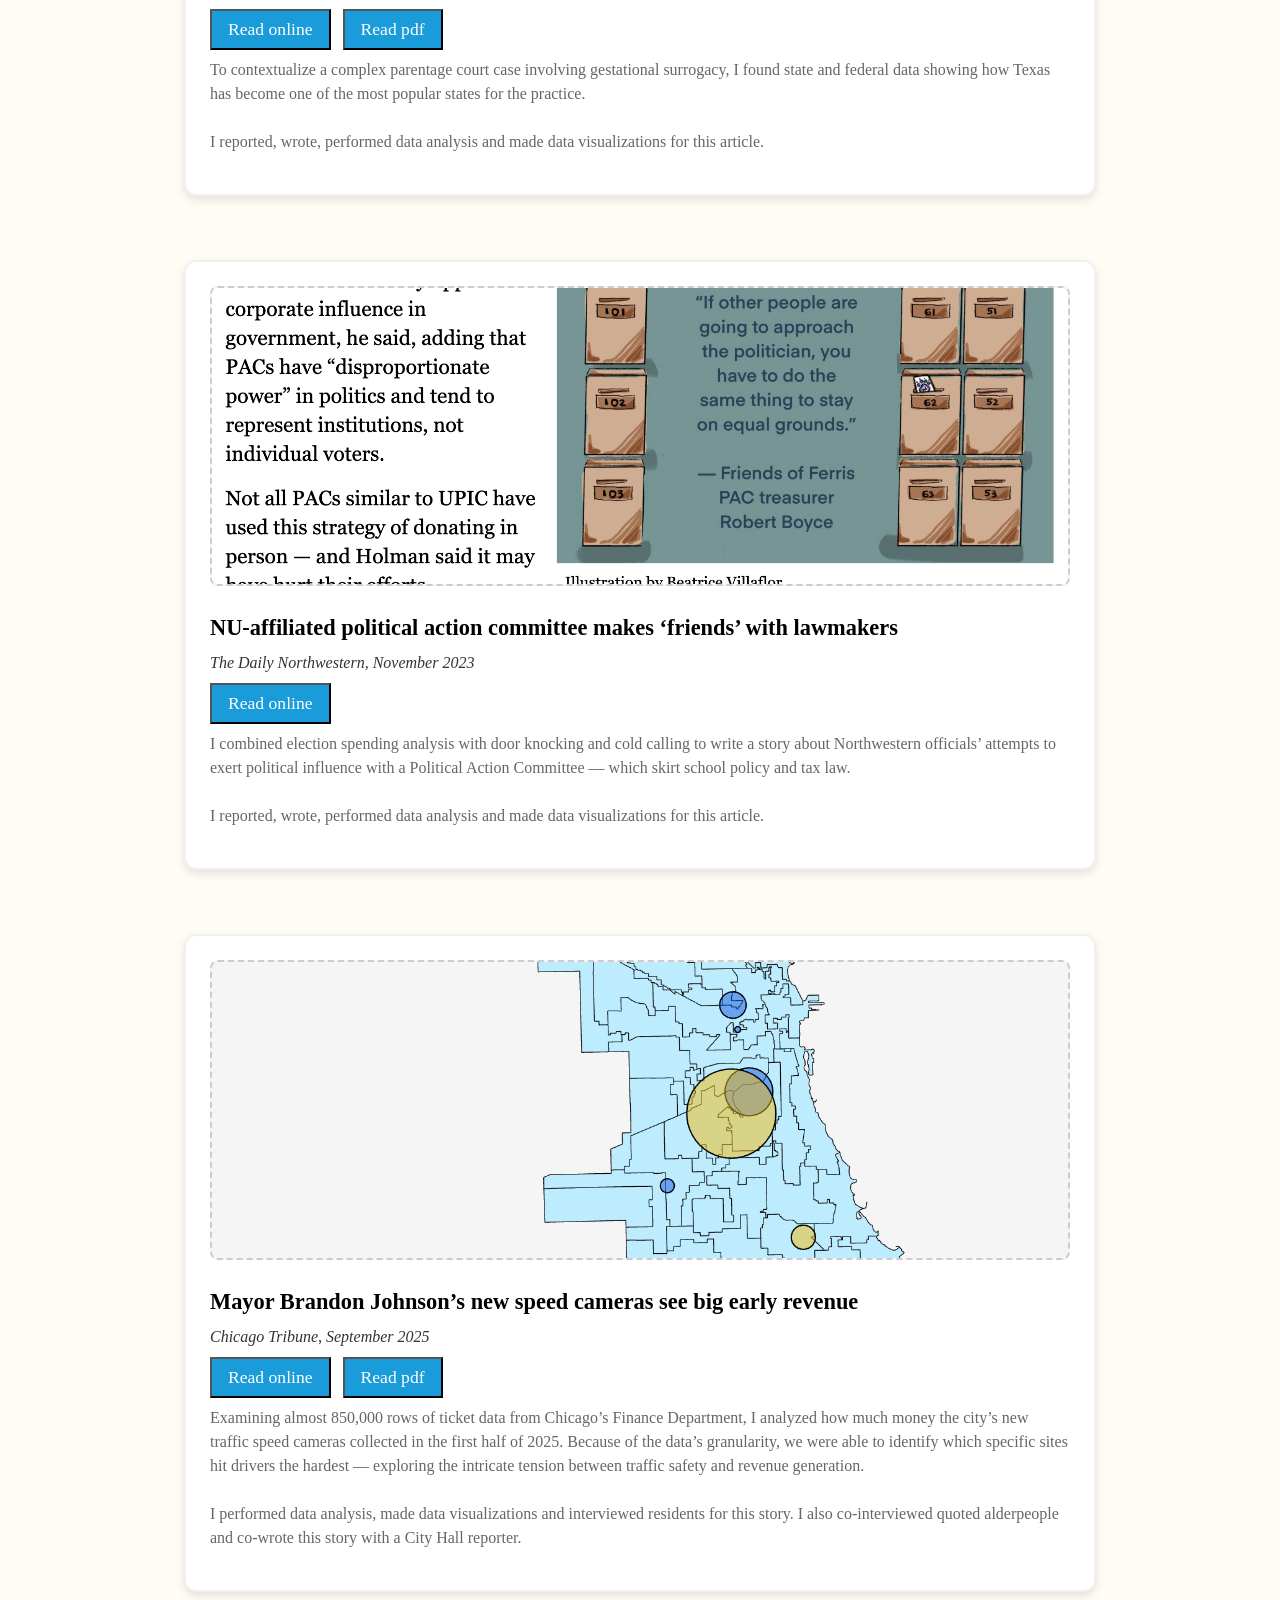
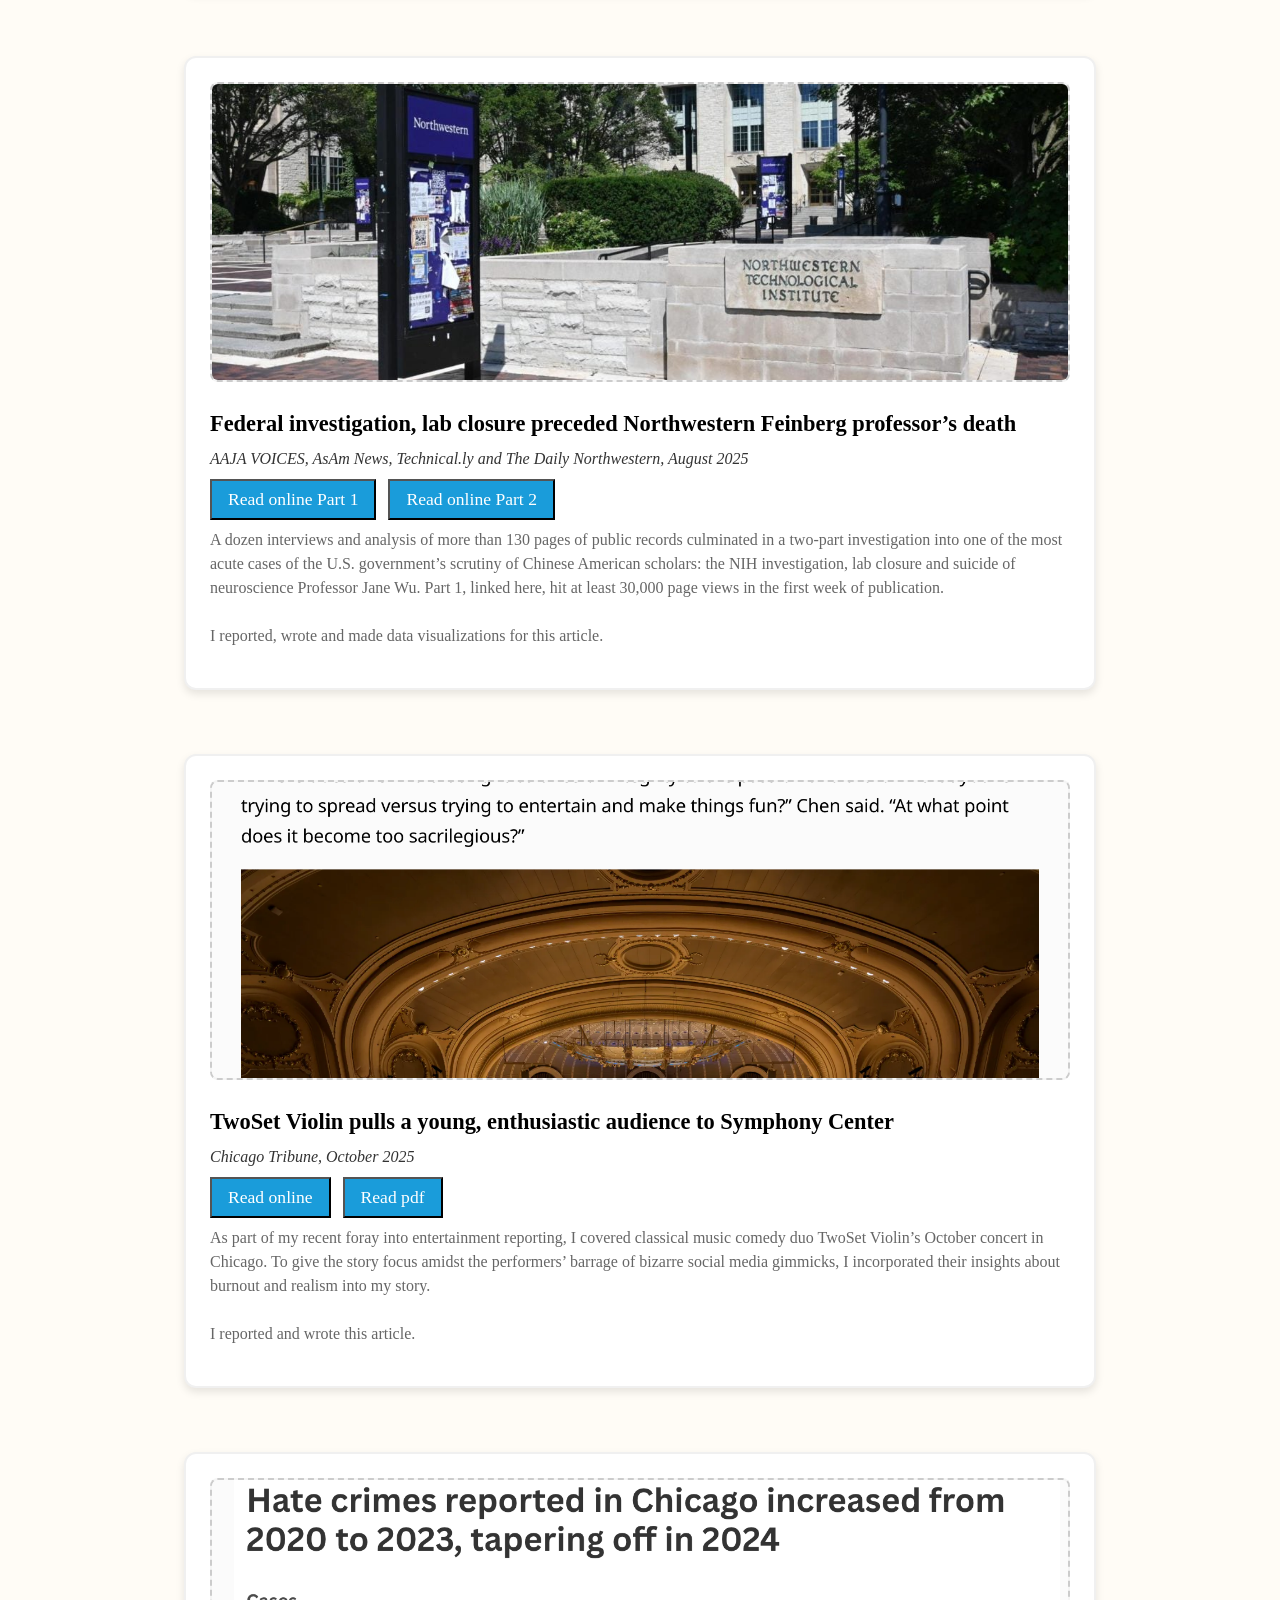
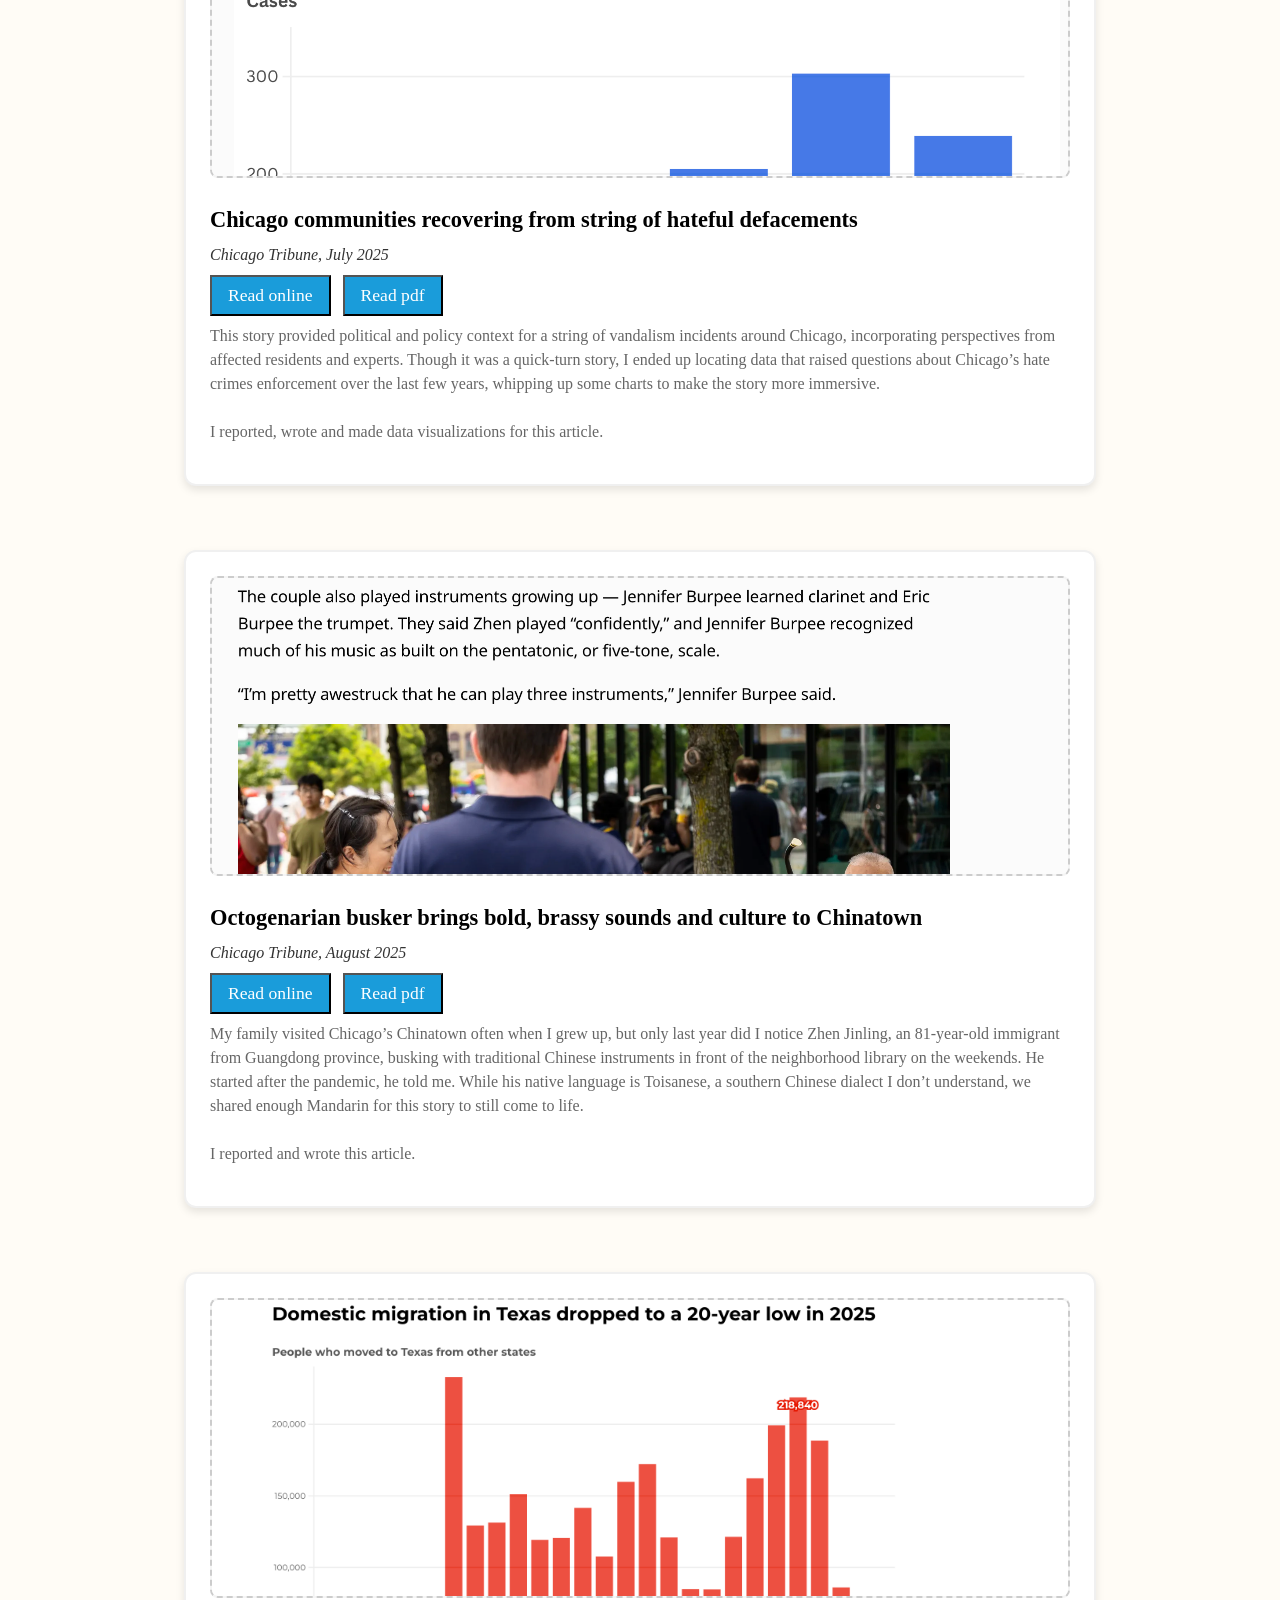
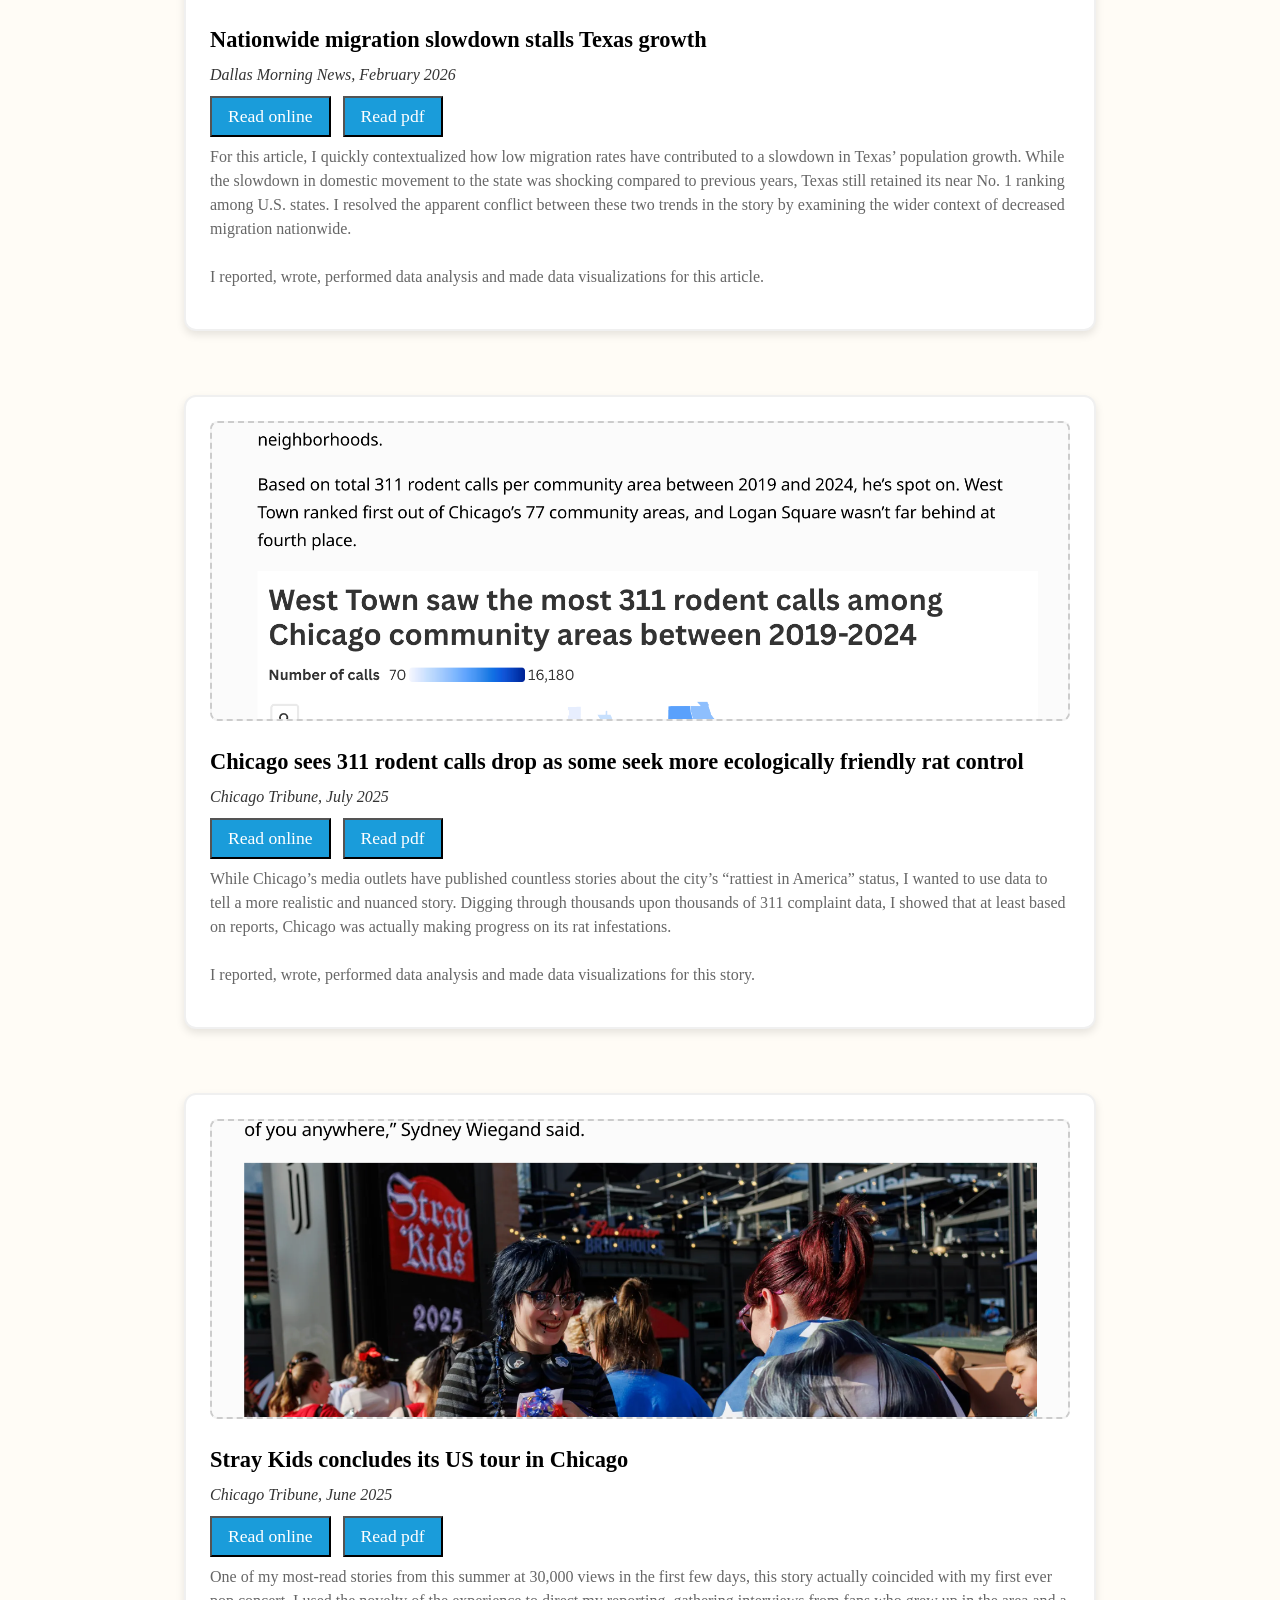
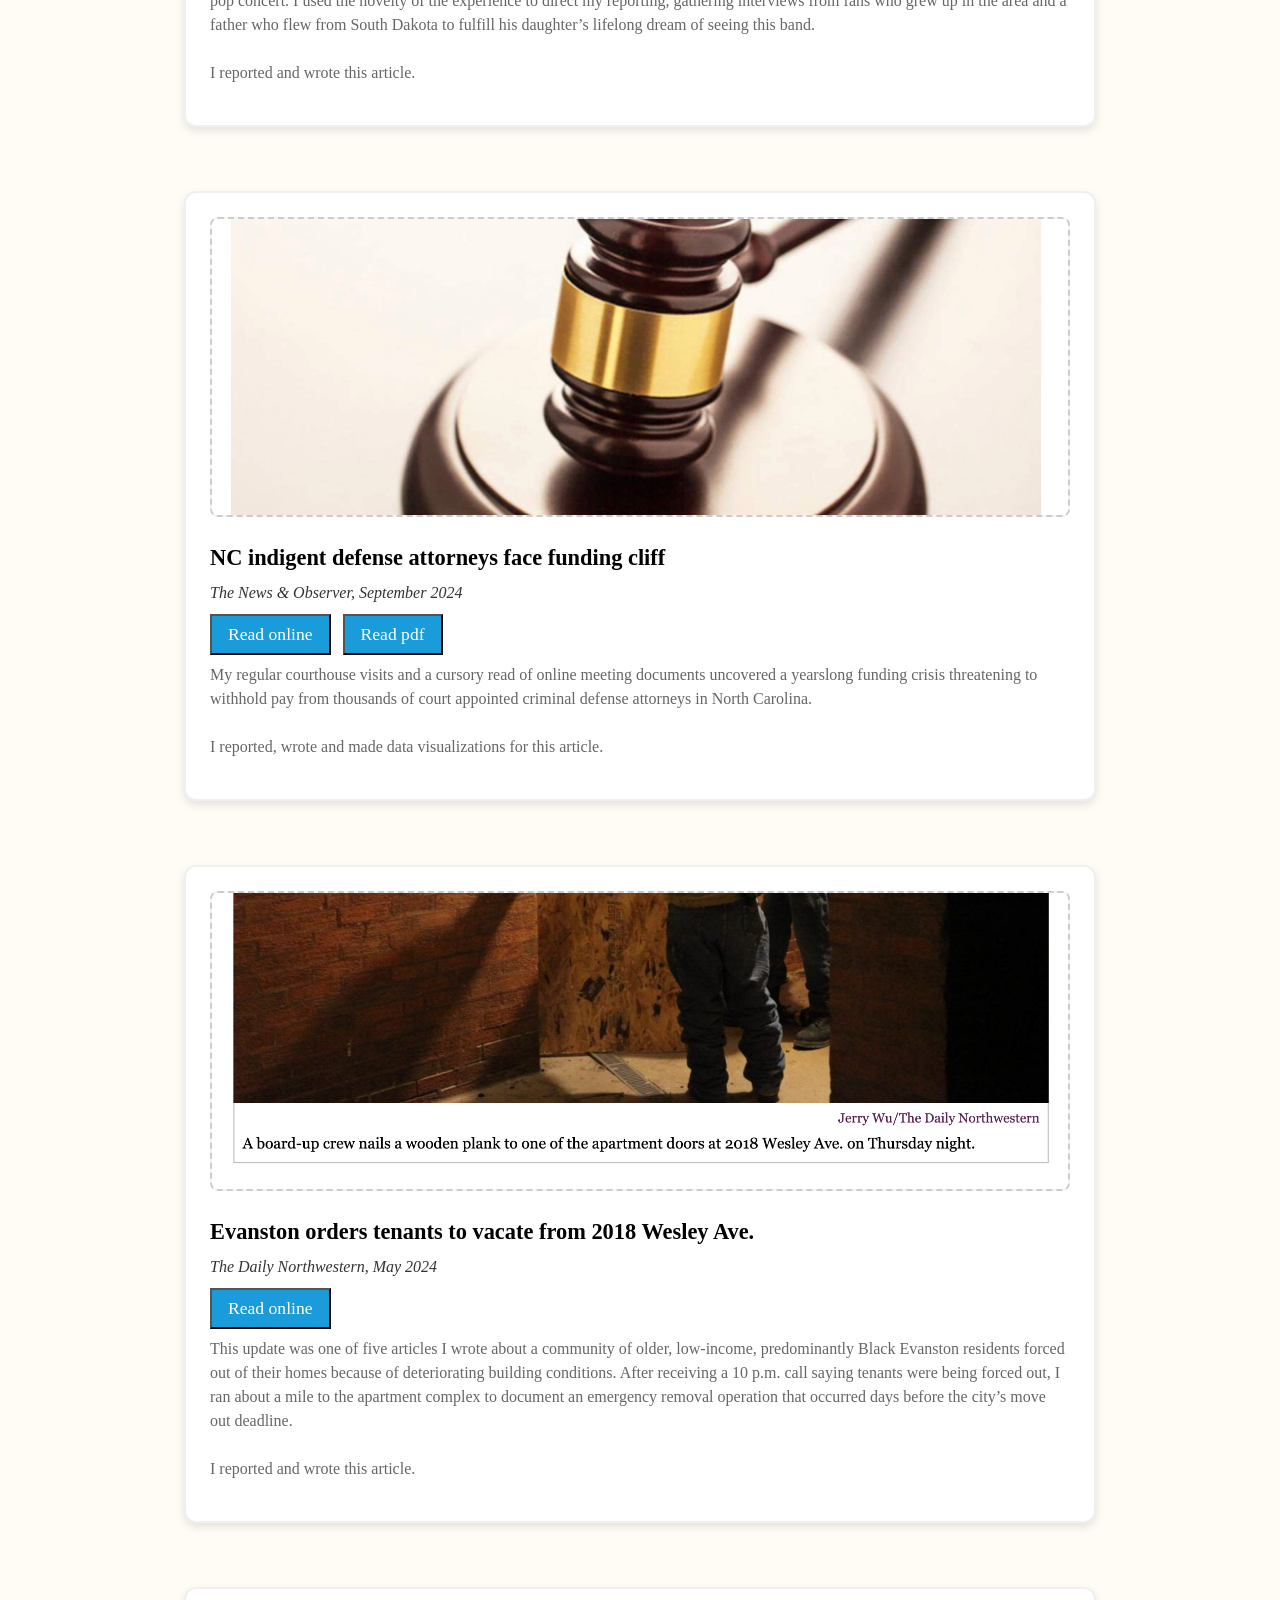
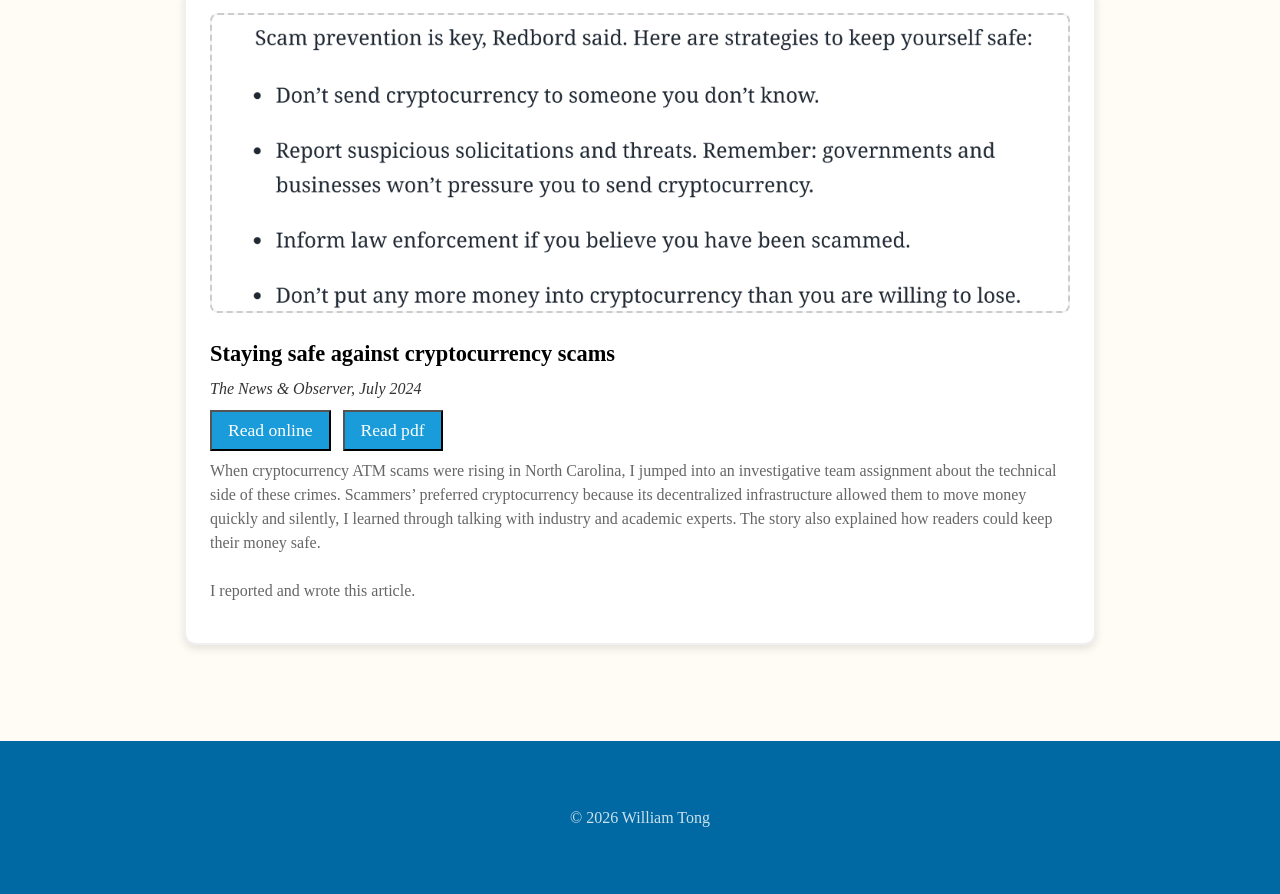
<file: work1.html>
<!DOCTYPE html>
<html lang="en">

<head>
    <meta charset="UTF-8">
    <meta name="viewport" content="width=device-width, initial-scale=1.0">
    <title>William Tong Portfolio</title>
    <link rel="stylesheet" href="style.css">

</head>
<script type="module">
    function mouseOver(item) {
        console.log(item);
        let label = item.querySelector(".panelLabel");
        console.log(label)
        label.style.display = "none";
    }
    function mouseLeave(item) {
        console.log(item);
        let label = item.querySelector(".panelLabel");
        console.log(label)
        label.style.display = "revert";
    }
</script>

<body>
    <header>
        <h1>William Tong</h1>
        <div class="menu">
            <ul>
                <li><a href="index.html">Home</a></li>
                <li><a href="work.html">Work</a></li>
                <li><a href="code.html">Code</a></li>
                <li><a href="resume.html">Resume</a></li>
            </ul>
        </div>
    </header>

    <div class="slideout-panel" onmouseenter="mouseOver(this)" onmouseleave="mouseLeave(this)">
        <div class="panelLabel">See my author pages</div>
        <div class="panelContent">

            <h3>Author Pages</h3>
            <p>
            <ul>
                <li><a href="https://www.dallasnews.com/author/william-tong-author-page/" target="_blank">Dallas Morning
                        News</a></li>
                <li><a href="https://www.chicagotribune.com/author/william-tong/" target="_blank">Chicago Tribune</a>
                </li>
                <li><a href="https://www.newsobserver.com/profile/288902536" target="_blank">News & Observer</a></li>
                <li><a href="https://dailynorthwestern.com/staff_name/william-tong/" target="_blank">Daily
                        Northwestern</a></li>

            </ul>
            </p>
        </div>
    </div>
    <div class="gal">
        <script type="module" src="work.js"></script>
    </div>


</body>
</file>
<file: style.css>
/* Reset and base styles */
* {
    margin: 0;
    padding: 0;
    box-sizing: border-box;
}

body {
    font-family: 'Cambria';
    line-height: 1.6;
    color: #333;
    background-color: #fffcf6;
}

/* Header styles */
header {
    display: grid;
    background:  #0069a3;
    color: #fffcf6;
    text-align: center;
    padding: 2rem 10rem 0.5rem 10rem;
    box-shadow: 0 4px 6px rgba(0, 0, 0, 0.1);
    border: 10px;
}

header h1 {
    font-weight: normal;
    font-size: 3rem;
    margin-bottom: 0.5rem;
    text-shadow: 2px 2px 4px rgba(0, 0, 0, 0.3);
}

header p {
    font-size: 1.2rem;
    font-style: italic;
    opacity: 0.9;
}

header ul {
  display: flex;
  list-style-type: none;
  margin: 0;
  padding: 0;
  
  
}


ul li {
  
  float: left;
  font-size: 1.3rem;
  text-shadow: 2px 2px 4px rgba(0, 0, 0, 0.3);
  border-radius: 12px;
  
}

ul li a {
  display: block;
  color: white;
  text-align: center;
  padding: 0.75rem 2rem;
  text-decoration: none;
  
}

ul li a:hover {
  background-color: #1a9cda;
}

/* Main content */
main {
    max-width: 1200px;
    margin: 0 auto;
    padding: 2rem;
}

/* embed class */


.embed {

    position: relative;
    padding-bottom: 56.25%; /* This sets the aspect ratio (16:9) - adjust as needed */
    height: 0;
    overflow: hidden;
    max-width: 55%;
    text-align: center;
    margin: 0 auto;
}

.embed iframe {
    
    position: absolute;
    top: 2%;
    left: 0;
    width: 100%;
    height: 100%;
}


/* Gallery class */
.gallery {
    margin-bottom: 4rem;
    margin-left: 11.5rem;
    margin-right: 11.5rem;
}

.gallery section div {
    display: grid;
    grid-template-columns: repeat(auto-fit, minmax(500px, 1fr));

    grid-template-rows: repeat(auto-fit, minmax(300px, 1fr));
    gap: 2rem;
    margin-bottom: 2rem;
    
}

.gallery h2 {
    text-align: left;
    font-weight: normal;
    font-size: 2.5rem;
    color: #000000;
    margin-top: 1rem;
    margin-bottom: 1rem;
    padding-bottom: 1rem;
}


.item {
    background: white;
    border-radius: 12px;
    padding: 1.5rem;
    box-shadow: 0 4px 8px rgba(0, 0, 0, 0.1);
    transition: transform 0.3s ease, box-shadow 0.3s ease;
    border: 2px solid #f0f0f0;
}

.item:hover {
    transform: translateY(-5px);
    box-shadow: 0 8px 16px rgba(0, 0, 0, 0.15);
}

.item img {
    width: 100%;
    height: 300px;
    object-fit: cover;
    border-radius: 8px;
    margin-bottom: 1rem;
    background-color: #f5f5f5;
    border: 2px dashed #ccc;
}

.item h3 {
    color: rgb(0, 0, 0);
    font-size: 1.4rem;
    margin-bottom: 0.25rem;
    
}

.item h4 {
    font-style:italic;
    font-weight:normal;
}



.item p {
    color: #666;
    margin-bottom: 1rem;
    line-height: 1.5;
}

.item button {
    font-family: 'Cambria';
    font-size: 1.1rem;
    color:white;
    background-color: #1a9cda;
    padding: 0.5rem 1rem 0.5rem 1rem;
    margin: 0.5rem 0.5rem 0.5rem 0rem;
    text-decoration: none;
}

.item button:hover {
    color: white;
    background-color: #0069a3;
    transition: transform 0.3s ease;

}

.slideout-panel {
  position: fixed; /* Fixed position relative to the browser window */
  top: 34%; /* Adjust top position as needed */
  left: -15rem; /* Hide the panel off-screen to the right (use 'left' for a left-side panel) */
  width: 12rem; /* Set the width of the fully extended panel */
  background-color: #333;
  color: white;
  transition: right 0.3s ease; /* Smooth transition for the 'right' property */
  border-radius: 0 12px 12px 0;
  padding: 10px;
  box-shadow: 0 0 10px rgba(0, 0, 0, 0.2);
  z-index: 1000;
}

.slideout-panel h3 {
    margin-bottom: 1rem;
}

.slideout-panel li {
    font-size: 1rem;
    list-style-type: none;
}

.slideout-panel:hover {
  left: 0; /* Slide the panel fully into view on hover */
}

.panelLabel {
  /* Styling for the small visible part (optional) */
  position: absolute;
  right: -12rem; /* Position the label outside the main panel area */
  top: 0;
  padding: 5px 10px;
  background-color: #333;
  cursor: pointer;
  
  border-radius: 12px;
  
}

.panelLabel:hover {
    display: hidden
}




/* About section */
.about section {
    background: white;
    padding: 3rem;
    border-radius: 12px;
    box-shadow: 0 4px 8px rgba(0, 0, 0, 0.1);
    margin-bottom: 4rem;
    border-left: 5px solid #955006;
}

.about h2 {
    color: #035c15;
    font-size: 2.2rem;
    margin-bottom: 1.5rem;
    text-align: center;
}

.about p {
    color: #555;
    font-size: 1.1rem;
    margin-bottom: 1rem;
    text-align: justify;
}

/* Footer */
footer {
    background: #0069a3;
    color: white;
    text-align: center;
    padding: 4rem;
    margin-top: 4rem;
}

footer p {
    opacity: 0.8;
}

/* Responsive design */
@media (max-width: 768px) {
    header {
        padding: 1rem 1rem 0.5rem 1rem;
    }

    header h1 {
        font-size: 2rem;
    }

    header ul {
        flex-direction: column;
        gap: 0.5rem;
    }

    ul li {
        float: none;
        width: 100%;
    }

    ul li a {
        padding: 0.75rem 1rem;
    }
    
    .gallery {
        margin-left: 1rem;
        margin-right: 1rem;
        margin-bottom: 2rem;
    }

    .gallery section div {
        grid-template-columns: 1fr;
        grid-template-rows: auto;
        gap: 1.5rem;
    }

    .gallery h2 {
        font-size: 1.8rem;
        margin-bottom: 1rem;
    }

    .item img {
        height: 200px;
    }

    .item button {
        font-size: 1rem;
        padding: 0.5rem 0.75rem;
        margin: 0.25rem 0.25rem 0.25rem 0;
    }
    .panelLabel {
        right: -12.5rem;
    }
    main {
        padding: 1rem;
    }
    
    
}
</file>
